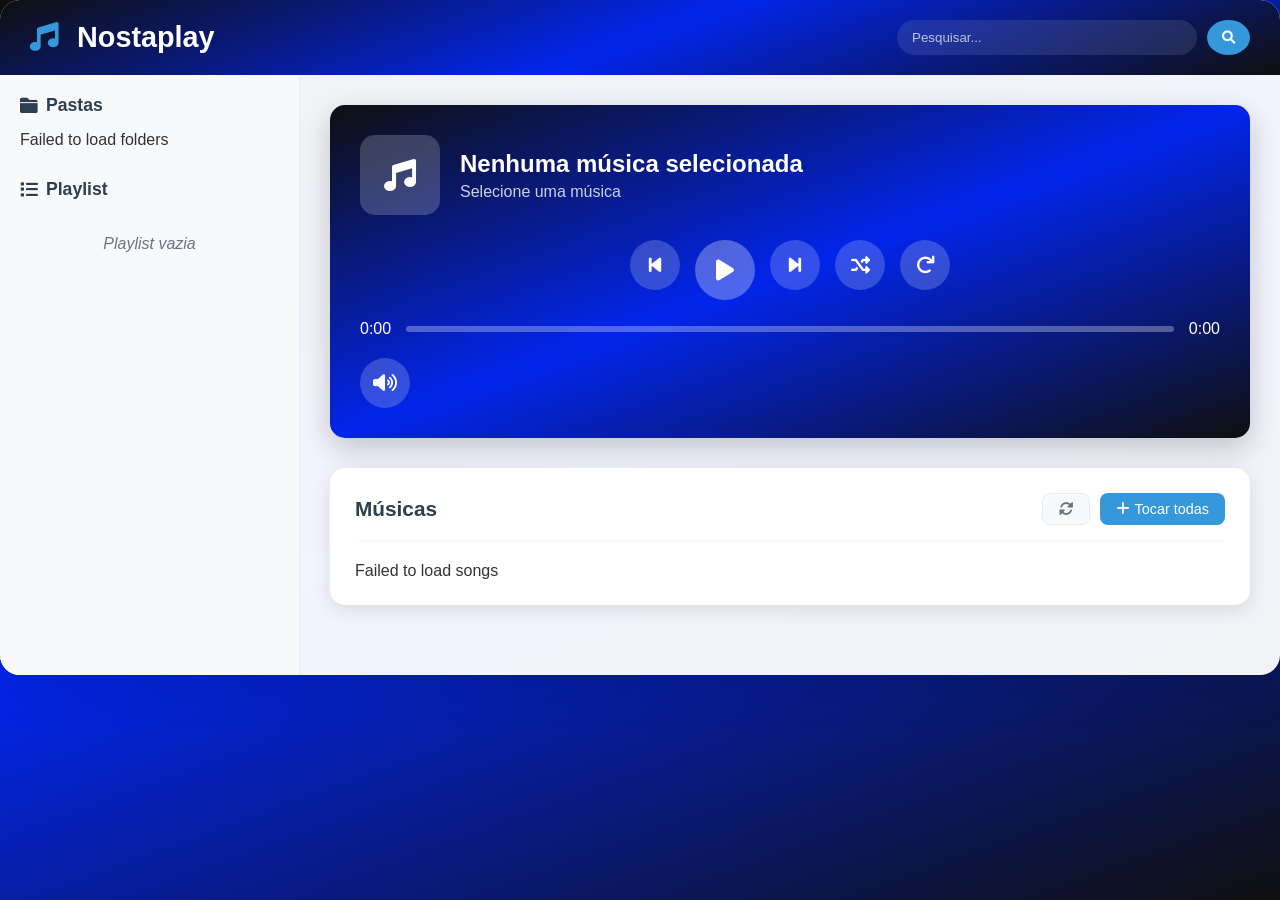
<file: index.html>
<!DOCTYPE html>
<html lang="en">
<head>
    <meta charset="UTF-8">
    <meta name="viewport" content="width=device-width, initial-scale=1.0">
    <title>Nostaplay</title>
    <link rel="shortcut icon" href="img/favicon.ico" type="image/png">
    <link rel="stylesheet" href="css/style.css">
    <link href="https://cdnjs.cloudflare.com/ajax/libs/font-awesome/6.0.0/css/all.min.css" rel="stylesheet">
</head>
<body>
    <div class="audio-player">
        <!-- Header -->
        <header class="player-header">
            <h1><i class="fas fa-music"></i> Nostaplay</h1>
            <div class="search-container">
                <input type="text" id="searchInput" placeholder="Pesquisar..." class="search-input">
                <button id="searchBtn" class="search-btn"><i class="fas fa-search"></i></button>
            </div>
        </header>

        <div class="player-container">
            <!-- Sidebar -->
            <aside class="sidebar">
                <div class="sidebar-section">
                    <h3><i class="fas fa-folder"></i> Pastas</h3>
                    <div id="folderList" class="folder-list">
                        <div class="loading">Carreagndo pastas...</div>
                    </div>
                </div>
                
                <div class="sidebar-section">
                    <h3><i class="fas fa-list"></i> Playlist</h3>
                    <div id="currentPlaylist" class="playlist">
                        <div class="empty-playlist">Playlist vazia</div>
                    </div>
                </div>
            </aside>

            <!-- Main Content -->
            <main class="main-content">
                <!-- Now Playing -->
                <section class="now-playing">
                    <div class="track-info">
                        <div class="track-artwork">
                            <i class="fas fa-music"></i>
                        </div>
                        <div class="track-details">
                            <h2 id="currentTitle">Nenhuma música selecionada</h2>
                            <p id="currentArtist">Selecione uma música</p>
                        </div>
                    </div>
                    
                    <!-- Audio Controls -->
                    <div class="audio-controls">
                        <div class="control-buttons">
                            <button id="prevBtn" class="control-btn" title="Previous">
                                <i class="fas fa-step-backward"></i>
                            </button>
                            <button id="playPauseBtn" class="control-btn play-pause" title="Play/Pause">
                                <i class="fas fa-play"></i>
                            </button>
                            <button id="nextBtn" class="control-btn" title="Next">
                                <i class="fas fa-step-forward"></i>
                            </button>
                            <button id="shuffleBtn" class="control-btn" title="Shuffle">
                                <i class="fas fa-random"></i>
                            </button>
                            <button id="repeatBtn" class="control-btn" title="Repeat">
                                <i class="fas fa-redo"></i>
                            </button>
                        </div>
                        
                        <!-- Progress Bar -->
                        <div class="progress-container">
                            <span id="currentTime">0:00</span>
                            <div class="progress-bar">
                                <div id="progressFill" class="progress-fill"></div>
                                <input type="range" id="progressSlider" class="progress-slider" min="0" max="100" value="0">
                            </div>
                            <span id="totalTime">0:00</span>
                        </div>
                        
                        <!-- Volume Control -->
                        <div class="hd volume-container">
                            <button id="muteBtn" class="control-btn" title="Mute">
                                <i class="fas fa-volume-up"></i>
                            </button>
                            <div class="volume-bar">
                                <input type="range" id="volumeSlider" class="volume-slider" min="0" max="100" value="50">
                            </div>
                        </div>
                    </div>
                </section>

                <!-- Song List -->
                <section class="song-list-section">
                    <div class="section-header">
                        <h3 id="sectionTitle">Músicas</h3>
                        <div class="view-controls">
                            <button id="refreshBtn" class="btn-secondary" title="Refresh">
                                <i class="fas fa-sync-alt"></i>
                            </button>
                            <button id="addAllBtn" class="btn-primary" title="Add all to playlist">
                                <i class="fas fa-plus"></i> Tocar todas
                            </button>
                        </div>
                    </div>
                    
                    <div id="songList" class="song-list">
                        <div class="loading">Loading songs...</div>
                    </div>
                </section>
            </main>
        </div>

        <!-- Hidden Audio Element -->
        <audio id="audioPlayer" preload="metadata"></audio>
    </div>

    <!-- Loading Overlay -->
    <div id="loadingOverlay" class="loading-overlay">
        <div class="spinner"></div>
        <p>Loading...</p>
    </div>

    <!-- Context Menu -->
    <div id="contextMenu" class="context-menu">
        <div class="context-item" data-action="play">
            <i class="fas fa-play"></i> Play
        </div>
        <div class="context-item" data-action="add-to-playlist">
            <i class="fas fa-plus"></i> Add to Playlist
        </div>
        <div class="context-item" data-action="remove-from-playlist">
            <i class="fas fa-minus"></i> Remove from Playlist
        </div>
    </div>

    <script src="js/audioPlayer.js"></script>
</body>
</html>
</file>
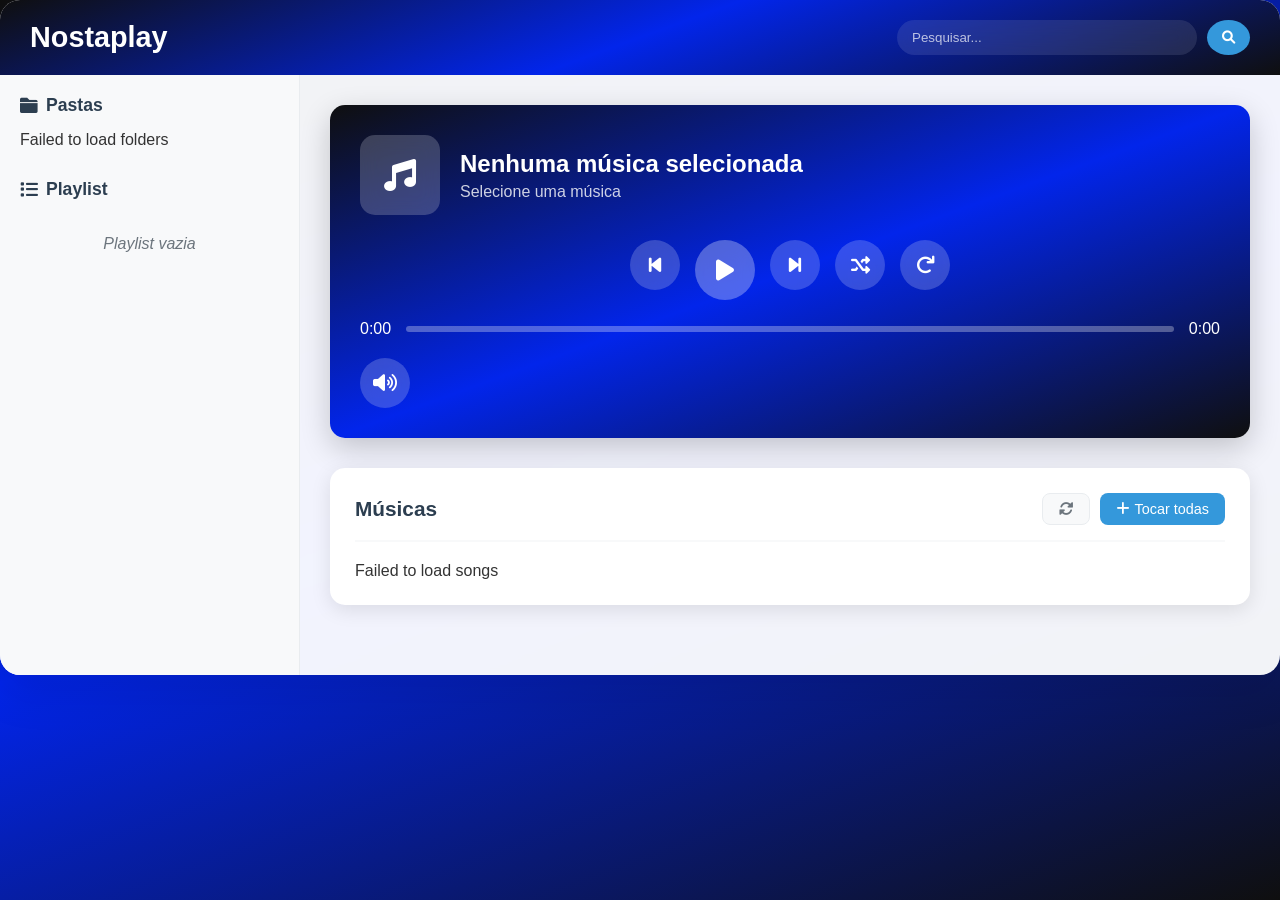
<file: new/index.html>
<!DOCTYPE html>
<html lang="en">
<head>
    <meta charset="UTF-8">
    <meta name="viewport" content="width=device-width, initial-scale=1.0">
    <title>Nostaplay</title>
    <link rel="shortcut icon" href="img/favicon.ico" type="image/png">
    <link rel="stylesheet" href="css/style.css">
    <link href="https://cdnjs.cloudflare.com/ajax/libs/font-awesome/6.0.0/css/all.min.css" rel="stylesheet">
</head>
<body>
    <div class="audio-player">
        <!-- Header -->
        <header class="player-header">
            <h1>Nostaplay</h1>
            <div class="search-container">
                <input type="text" id="searchInput" placeholder="Pesquisar..." class="search-input">
                <button id="searchBtn" class="search-btn"><i class="fas fa-search"></i></button>
            </div>
        </header>

        <div class="player-container">
            <!-- Sidebar -->
            <aside class="sidebar">
                <div class="sidebar-section">
                    <h3><i class="fas fa-folder"></i> Pastas</h3>
                    <div id="folderList" class="folder-list">
                        <div class="loading">Carreagndo pastas...</div>
                    </div>
                </div>
                
                <div class="sidebar-section">
                    <h3><i class="fas fa-list"></i> Playlist</h3>
                    <div id="currentPlaylist" class="playlist">
                        <div class="empty-playlist">Playlist vazia</div>
                    </div>
                </div>
            </aside>

            <!-- Main Content -->
            <main class="main-content">
                <!-- Now Playing -->
                <section class="now-playing">
                    <div class="track-info">
                        <div class="track-artwork">
                            <i class="fas fa-music"></i>
                        </div>
                        <div class="track-details">
                            <h2 id="currentTitle">Nenhuma música selecionada</h2>
                            <p id="currentArtist">Selecione uma música</p>
                        </div>
                    </div>
                    
                    <!-- Audio Controls -->
                    <div class="audio-controls">
                        <div class="control-buttons">
                            <button id="prevBtn" class="control-btn" title="Previous">
                                <i class="fas fa-step-backward"></i>
                            </button>
                            <button id="playPauseBtn" class="control-btn play-pause" title="Play/Pause">
                                <i class="fas fa-play"></i>
                            </button>
                            <button id="nextBtn" class="control-btn" title="Next">
                                <i class="fas fa-step-forward"></i>
                            </button>
                            <button id="shuffleBtn" class="control-btn" title="Shuffle">
                                <i class="fas fa-random"></i>
                            </button>
                            <button id="repeatBtn" class="control-btn" title="Repeat">
                                <i class="fas fa-redo"></i>
                            </button>
                        </div>
                        
                        <!-- Progress Bar -->
                        <div class="progress-container">
                            <span id="currentTime">0:00</span>
                            <div class="progress-bar">
                                <div id="progressFill" class="progress-fill"></div>
                                <input type="range" id="progressSlider" class="progress-slider" min="0" max="100" value="0">
                            </div>
                            <span id="totalTime">0:00</span>
                        </div>
                        
                        <!-- Volume Control -->
                        <div class="hd volume-container">
                            <button id="muteBtn" class="control-btn" title="Mute">
                                <i class="fas fa-volume-up"></i>
                            </button>
                            <div class="volume-bar">
                                <input type="range" id="volumeSlider" class="volume-slider" min="0" max="100" value="50">
                            </div>
                        </div>
                    </div>
                </section>

                <!-- Song List -->
                <section class="song-list-section">
                    <div class="section-header">
                        <h3 id="sectionTitle">Músicas</h3>
                        <div class="view-controls">
                            <button id="refreshBtn" class="btn-secondary" title="Refresh">
                                <i class="fas fa-sync-alt"></i>
                            </button>
                            <button id="addAllBtn" class="btn-primary" title="Add all to playlist">
                                <i class="fas fa-plus"></i> Tocar todas
                            </button>
                        </div>
                    </div>
                    
                    <div id="songList" class="song-list">
                        <div class="loading">Loading songs...</div>
                    </div>
                </section>
            </main>
        </div>

        <!-- Hidden Audio Element -->
        <audio id="audioPlayer" preload="metadata"></audio>
    </div>

    <!-- Loading Overlay -->
    <div id="loadingOverlay" class="loading-overlay">
        <div class="spinner"></div>
        <p>Loading...</p>
    </div>

    <!-- Context Menu -->
    <div id="contextMenu" class="context-menu">
        <div class="context-item" data-action="play">
            <i class="fas fa-play"></i> Play
        </div>
        <div class="context-item" data-action="add-to-playlist">
            <i class="fas fa-plus"></i> Add to Playlist
        </div>
        <div class="context-item" data-action="remove-from-playlist">
            <i class="fas fa-minus"></i> Remove from Playlist
        </div>
    </div>

    <script src="js/audioPlayer.js"></script>
</body>
</html>
</file>
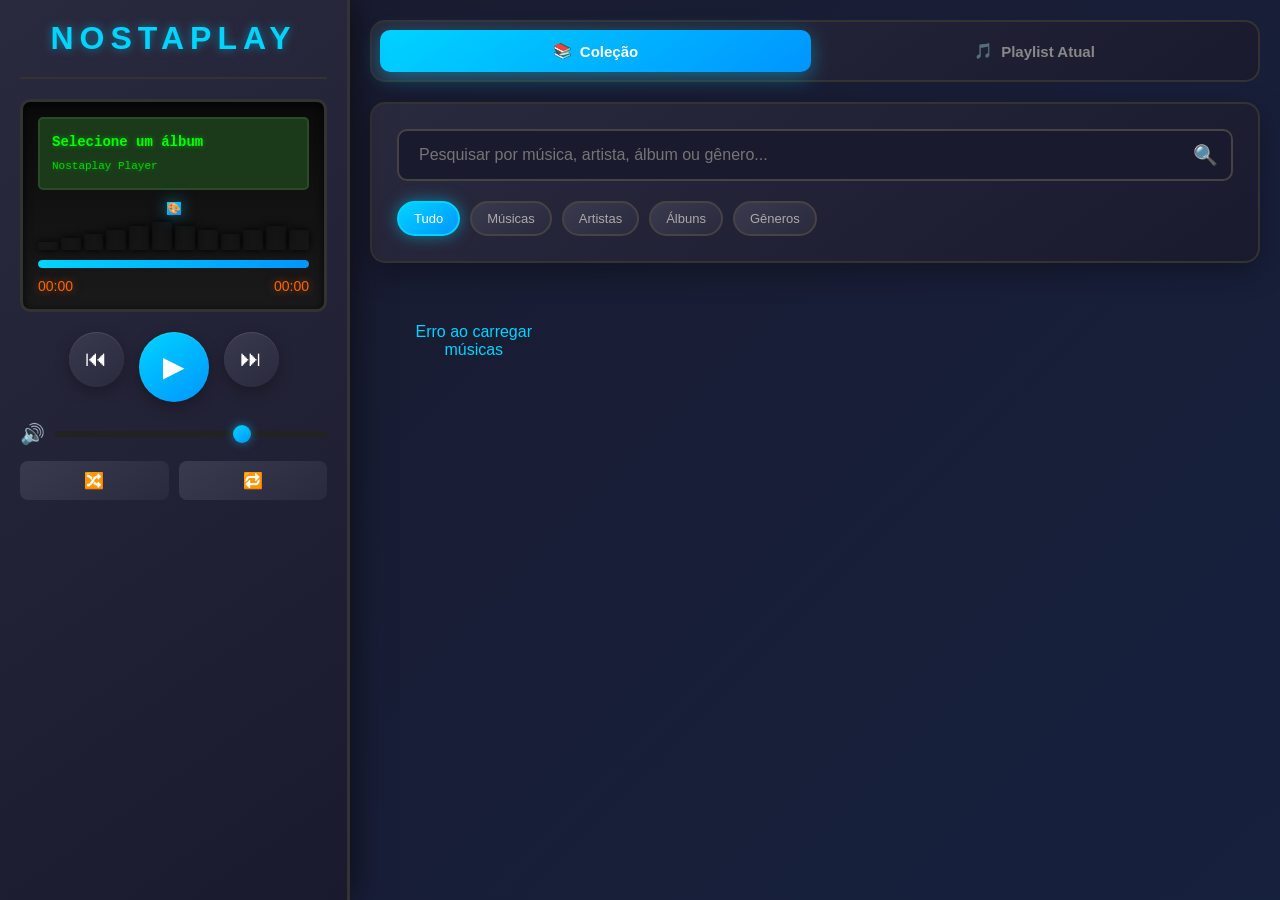
<file: v1/index.html>
<!DOCTYPE html>
<html lang="pt-BR">
<head>
    <meta charset="UTF-8">
    <meta name="viewport" content="width=device-width, initial-scale=1.0">
    <title>Nostaplay - Somnacity Player</title>
    <style>
        * {
            margin: 0;
            padding: 0;
            box-sizing: border-box;
        }

        body {
            font-family: 'Arial', sans-serif;
            background: linear-gradient(135deg, #1a1a2e 0%, #16213e 100%);
            min-height: 100vh;
            display: flex;
        }

        /* Layout Paisagem (Desktop) */
        .player-container {
            position: fixed;
            left: 0;
            top: 0;
            bottom: 0;
            width: 350px;
            background: linear-gradient(145deg, #2a2a3e, #1a1a2e);
            padding: 20px;
            box-shadow: 5px 0 30px rgba(0, 0, 0, 0.5);
            border-right: 3px solid #333;
            z-index: 1000;
            display: flex;
            flex-direction: column;
            overflow-y: auto;
        }

        .content-area {
            margin-left: 350px;
            flex: 1;
            padding: 20px;
            overflow-y: auto;
            height: 100vh;
            position: relative;
        }

        .brand {
            color: #00d4ff;
            font-size: 32px;
            font-weight: bold;
            letter-spacing: 6px;
            text-shadow: 0 0 10px rgba(0, 212, 255, 0.5);
            text-align: center;
            margin-bottom: 20px;
            padding-bottom: 20px;
            border-bottom: 2px solid #333;
        }

        .display-panel {
            background: linear-gradient(180deg, #0a0a0a 0%, #1a1a1a 100%);
            border: 3px solid #333;
            border-radius: 10px;
            padding: 15px;
            box-shadow: inset 0 2px 10px rgba(0, 0, 0, 0.8);
            margin-bottom: 20px;
        }

        .lcd-display {
            background: #1a3a1a;
            border: 2px solid #2a4a2a;
            border-radius: 5px;
            padding: 12px;
            font-family: 'Courier New', monospace;
            color: #00ff00;
            text-shadow: 0 0 5px rgba(0, 255, 0, 0.5);
            margin-bottom: 12px;
            min-height: 70px;
        }

        .track-info {
            font-size: 12px;
            line-height: 1.6;
            overflow: hidden;
        }

        .track-name {
            font-size: 14px;
            font-weight: bold;
            margin-bottom: 5px;
            white-space: nowrap;
            overflow: hidden;
            text-overflow: ellipsis;
        }

        .track-artist {
            font-size: 11px;
            opacity: 0.8;
        }

        .spectrum {
            display: flex;
            justify-content: space-around;
            align-items: flex-end;
            height: 35px;
            gap: 3px;
            margin-bottom: 10px;
        }

        .bar {
            flex: 1;
            border-radius: 2px;
            transition: all 0.15s ease;
            box-shadow: 0 0 8px currentColor;
        }

        .bar.color-mode {
            background: linear-gradient(to top, var(--bar-color), var(--bar-color-light));
        }

        .bar.mono-mode {
            background: linear-gradient(to top, #00ff00, #00aa00);
        }

        .spectrum-toggle {
            display: flex;
            justify-content: center;
        }

        .btn-spectrum {
            border: none;
            background: linear-gradient(145deg, #3a3a4e, #2a2a3e);
            color: #00d4ff;
            font-size: 11px;
            cursor: pointer;
            transition: all 0.2s;
            display: flex;
            align-items: center;
            gap: 6px;
        }

        .btn-spectrum:hover {
            background: linear-gradient(145deg, #4a4a5e, #3a3a4e);
        }

        .btn-spectrum.active {
            background: linear-gradient(145deg, #00d4ff, #0095ff);
            color: #fff;
            box-shadow: 0 0 15px rgba(0, 212, 255, 0.5);
        }

        .time-display {
            display: flex;
            justify-content: space-between;
            margin-top: 10px;
            font-size: 14px;
            color: #ff6600;
            text-shadow: 0 0 8px rgba(255, 102, 0, 0.6);
        }

        .progress-bar {
            width: 100%;
            height: 8px;
            background: #222;
            border-radius: 4px;
            margin: 10px 0;
            cursor: pointer;
            position: relative;
            overflow: hidden;
        }

        .progress {
            height: 100%;
            background: linear-gradient(90deg, #00d4ff, #0095ff);
            border-radius: 4px;
            transition: width 0.1s linear;
            box-shadow: 0 0 10px rgba(0, 212, 255, 0.5);
        }

        .control-panel {
            display: flex;
            flex-direction: column;
            gap: 20px;
        }

        .main-controls {
            display: flex;
            justify-content: center;
            gap: 15px;
        }

        .btn {
            width: 55px;
            height: 55px;
            border-radius: 50%;
            border: none;
            background: linear-gradient(145deg, #3a3a4e, #2a2a3e);
            color: #fff;
            font-size: 22px;
            cursor: pointer;
            box-shadow:
                0 5px 15px rgba(0, 0, 0, 0.3),
                inset 0 1px 0 rgba(255, 255, 255, 0.1);
            transition: all 0.2s;
            display: flex;
            align-items: center;
            justify-content: center;
        }

        .btn:hover {
            transform: translateY(-2px);
            box-shadow:
                0 7px 20px rgba(0, 0, 0, 0.4),
                inset 0 1px 0 rgba(255, 255, 255, 0.2);
        }

        .btn:active {
            transform: translateY(0);
            box-shadow:
                0 2px 5px rgba(0, 0, 0, 0.3),
                inset 0 1px 3px rgba(0, 0, 0, 0.3);
        }

        .btn-play {
            width: 70px;
            height: 70px;
            background: linear-gradient(145deg, #00d4ff, #0095ff);
            color: #fff;
            font-size: 28px;
        }

        .btn-play:hover {
            background: linear-gradient(145deg, #00e4ff, #00a5ff);
        }

        .secondary-controls {
            display: flex;
            flex-direction: column;
            gap: 15px;
        }

        .volume-control {
            display: flex;
            align-items: center;
            gap: 10px;
        }

        .volume-slider {
            flex: 1;
            height: 6px;
            -webkit-appearance: none;
            background: #222;
            border-radius: 3px;
            outline: none;
        }

        .volume-slider::-webkit-slider-thumb {
            -webkit-appearance: none;
            width: 18px;
            height: 18px;
            background: linear-gradient(145deg, #00d4ff, #0095ff);
            border-radius: 50%;
            cursor: pointer;
            box-shadow: 0 0 10px rgba(0, 212, 255, 0.5);
        }

        .volume-slider::-moz-range-thumb {
            width: 18px;
            height: 18px;
            background: linear-gradient(145deg, #00d4ff, #0095ff);
            border-radius: 50%;
            cursor: pointer;
            box-shadow: 0 0 10px rgba(0, 212, 255, 0.5);
        }

        .mode-buttons {
            display: flex;
            gap: 10px;
            justify-content: center;
        }

        .btn-mode {
            flex: 1;
            padding: 10px;
            border-radius: 8px;
            border: none;
            background: linear-gradient(145deg, #3a3a4e, #2a2a3e);
            color: #00d4ff;
            font-size: 16px;
            cursor: pointer;
            transition: all 0.2s;
        }

        .btn-mode:hover {
            background: linear-gradient(145deg, #4a4a5e, #3a3a4e);
        }

        .btn-mode.active {
            background: linear-gradient(145deg, #00d4ff, #0095ff);
            color: #fff;
            box-shadow: 0 0 15px rgba(0, 212, 255, 0.5);
        }

        /* Toggle Switch */
        .view-toggle {
            background: linear-gradient(145deg, #2a2a3e, #1a1a2e);
            border-radius: 15px;
            padding: 8px;
            margin-bottom: 20px;
            border: 2px solid #333;
            display: flex;
            gap: 8px;
        }

        .toggle-btn {
            flex: 1;
            padding: 12px 20px;
            border: none;
            border-radius: 10px;
            background: transparent;
            color: #888;
            font-size: 15px;
            font-weight: bold;
            cursor: pointer;
            transition: all 0.3s;
            display: flex;
            align-items: center;
            justify-content: center;
            gap: 8px;
        }

        .toggle-btn:hover {
            color: #00d4ff;
        }

        .toggle-btn.active {
            background: linear-gradient(145deg, #00d4ff, #0095ff);
            color: #fff;
            box-shadow: 0 5px 20px rgba(0, 212, 255, 0.4);
        }

        /* Views Container */
        .views-container {
            position: relative;
            min-height: 500px;
        }

        .view {
            display: none;
            animation: fadeIn 0.3s ease-in-out;
        }

        .view.active {
            display: block;
        }

        @keyframes fadeIn {
            from {
                opacity: 0;
                transform: translateY(10px);
            }
            to {
                opacity: 1;
                transform: translateY(0);
            }
        }

        .search-panel {
            background: linear-gradient(145deg, #2a2a3e, #1a1a2e);
            border-radius: 15px;
            padding: 25px;
            margin-bottom: 20px;
            border: 2px solid #333;
            box-shadow: 0 10px 30px rgba(0, 0, 0, 0.3);
        }

        .search-box {
            position: relative;
            margin-bottom: 20px;
        }

        .search-input {
            width: 100%;
            padding: 15px 50px 15px 20px;
            background: #1a1a2e;
            border: 2px solid #444;
            border-radius: 10px;
            color: #fff;
            font-size: 16px;
            outline: none;
            transition: all 0.3s;
        }

        .search-input:focus {
            border-color: #00d4ff;
            box-shadow: 0 0 15px rgba(0, 212, 255, 0.3);
        }

        .search-icon {
            position: absolute;
            right: 15px;
            top: 50%;
            transform: translateY(-50%);
            color: #00d4ff;
            font-size: 20px;
            pointer-events: none;
        }

        .filter-tags {
            display: flex;
            gap: 10px;
            flex-wrap: wrap;
        }

        .filter-tag {
            padding: 8px 15px;
            background: linear-gradient(145deg, #3a3a4e, #2a2a3e);
            border: 2px solid #444;
            border-radius: 20px;
            color: #aaa;
            font-size: 13px;
            cursor: pointer;
            transition: all 0.3s;
        }

        .filter-tag:hover {
            border-color: #00d4ff;
            color: #00d4ff;
        }

        .filter-tag.active {
            background: linear-gradient(145deg, #00d4ff, #0095ff);
            border-color: #00d4ff;
            color: #fff;
            box-shadow: 0 0 15px rgba(0, 212, 255, 0.5);
        }

        .results-container {
            display: grid;
            gap: 20px;
        }

        .albums-grid {
            display: grid;
            grid-template-columns: repeat(auto-fill, minmax(200px, 1fr));
            gap: 20px;
        }

        .album-card {
            background: linear-gradient(145deg, #2a2a3e, #1a1a2e);
            border-radius: 10px;
            padding: 20px;
            border: 2px solid #333;
            cursor: pointer;
            transition: all 0.3s;
            text-align: center;
        }

        .album-card:hover {
            border-color: #00d4ff;
            transform: translateY(-5px);
            box-shadow: 0 10px 30px rgba(0, 212, 255, 0.3);
        }

        .album-card.active {
            border-color: #00d4ff;
            background: linear-gradient(145deg, #3a3a5e, #2a2a4e);
        }

        .album-icon {
            font-size: 50px;
            margin-bottom: 10px;
        }

        .album-name {
            color: #fff;
            font-size: 15px;
            font-weight: bold;
            margin-bottom: 5px;
            line-height: 1.3;
        }

        .album-artist {
            color: #00d4ff;
            font-size: 13px;
            margin-bottom: 5px;
        }

        .album-tracks {
            color: #888;
            font-size: 12px;
        }

        /* Music Results */
        .music-results {
            margin-bottom: 20px;
        }

        .music-results-header {
            color: #00d4ff;
            font-size: 18px;
            font-weight: bold;
            margin-bottom: 15px;
            padding-bottom: 10px;
            border-bottom: 2px solid #333;
        }

        .music-result-item {
            background: linear-gradient(145deg, #2a2a3e, #1a1a2e);
            border-radius: 10px;
            padding: 15px 20px;
            margin-bottom: 10px;
            border: 2px solid #333;
            cursor: pointer;
            transition: all 0.3s;
            display: flex;
            align-items: center;
            gap: 15px;
        }

        .music-result-item:hover {
            border-color: #00d4ff;
            transform: translateX(5px);
            box-shadow: 0 5px 20px rgba(0, 212, 255, 0.3);
        }

        .music-result-icon {
            font-size: 32px;
            min-width: 40px;
            text-align: center;
        }

        .music-result-info {
            flex: 1;
        }

        .music-result-name {
            color: #fff;
            font-size: 15px;
            font-weight: bold;
            margin-bottom: 5px;
        }

        .music-result-artist {
            color: #00d4ff;
            font-size: 13px;
            margin-bottom: 3px;
        }

        .music-result-album {
            color: #888;
            font-size: 12px;
        }

        .music-result-play {
            color: #00d4ff;
            font-size: 24px;
        }

        .playlist-section {
            background: linear-gradient(145deg, #2a2a3e, #1a1a2e);
            border-radius: 15px;
            padding: 25px;
            border: 2px solid #333;
        }

        .playlist-header {
            color: #00d4ff;
            font-size: 20px;
            font-weight: bold;
            margin-bottom: 20px;
            padding-bottom: 15px;
            border-bottom: 2px solid #333;
            display: flex;
            align-items: center;
            gap: 12px;
        }

        .playlist-content {
            max-height: calc(100vh - 250px);
            overflow-y: auto;
        }

        .playlist-item {
            padding: 12px 15px;
            border-bottom: 1px solid #222;
            cursor: pointer;
            transition: all 0.2s;
            color: #aaa;
            font-size: 14px;
            display: flex;
            align-items: center;
            gap: 10px;
        }

        .playlist-item:hover {
            background: rgba(0, 212, 255, 0.1);
            color: #00d4ff;
        }

        .playlist-item.active {
            background: rgba(0, 212, 255, 0.2);
            color: #00d4ff;
            border-left: 3px solid #00d4ff;
        }

        .track-number {
            opacity: 0.6;
            min-width: 30px;
            font-weight: bold;
        }

        .loading {
            text-align: center;
            color: #00d4ff;
            padding: 40px 20px;
            font-size: 16px;
        }

        .no-results {
            text-align: center;
            color: #888;
            padding: 60px 20px;
            font-size: 16px;
        }

        .empty-playlist {
            text-align: center;
            color: #888;
            padding: 60px 20px;
        }

        .empty-playlist-icon {
            font-size: 64px;
            margin-bottom: 20px;
            opacity: 0.5;
        }

        .empty-playlist-text {
            font-size: 18px;
            margin-bottom: 10px;
        }

        .empty-playlist-hint {
            font-size: 14px;
            opacity: 0.7;
        }

        ::-webkit-scrollbar {
            width: 8px;
        }

        ::-webkit-scrollbar-track {
            background: #1a1a2e;
        }

        ::-webkit-scrollbar-thumb {
            background: #00d4ff;
            border-radius: 4px;
        }

        /* Modo Retrato (Mobile) */
        @media (max-width: 768px) {
            body {
                flex-direction: column;
            }

            .player-container {
                position: fixed;
                left: 0;
                right: 0;
                top: 0;
                bottom: auto;
                width: 100%;
                height: auto;
                border-right: none;
                border-bottom: 3px solid #333;
                box-shadow: 0 5px 30px rgba(0, 0, 0, 0.5);
            }

            .content-area {
                margin-left: 0;
                margin-top: 560px;
                height: auto;
                min-height: calc(100vh - 560px);
            }

            .brand {
                font-size: 28px;
                letter-spacing: 4px;
                margin-bottom: 15px;
                padding-bottom: 15px;
            }

            .albums-grid {
                grid-template-columns: repeat(auto-fill, minmax(150px, 1fr));
            }

            .playlist-content {
                max-height: 500px;
            }
        }
    </style>
</head>
<body>
    <div class="player-container">
        <div class="brand">NOSTAPLAY</div>

        <div class="display-panel">
            <div class="lcd-display">
                <div class="track-info">
                    <div class="track-name" id="trackName">Selecione um álbum</div>
                    <div class="track-artist" id="trackArtist">Nostaplay Player</div>
                </div>
            </div>

            <div class="spectrum-toggle">
                <button class="btn-spectrum active" id="spectrumToggle">
                    <span>🎨</span>
                </button>
            </div>

            <div class="spectrum" id="spectrum">
                <div class="bar color-mode" style="height: 8px;"></div>
                <div class="bar color-mode" style="height: 12px;"></div>
                <div class="bar color-mode" style="height: 16px;"></div>
                <div class="bar color-mode" style="height: 20px;"></div>
                <div class="bar color-mode" style="height: 24px;"></div>
                <div class="bar color-mode" style="height: 28px;"></div>
                <div class="bar color-mode" style="height: 24px;"></div>
                <div class="bar color-mode" style="height: 20px;"></div>
                <div class="bar color-mode" style="height: 16px;"></div>
                <div class="bar color-mode" style="height: 20px;"></div>
                <div class="bar color-mode" style="height: 24px;"></div>
                <div class="bar color-mode" style="height: 20px;"></div>
            </div>

            <div class="progress-bar" id="progressBar">
                <div class="progress" id="progress"></div>
            </div>

            <div class="time-display">
                <span id="currentTime">00:00</span>
                <span id="totalTime">00:00</span>
            </div>
        </div>

        <div class="control-panel">
            <div class="main-controls">
                <button class="btn" id="prevBtn" title="Anterior">⏮</button>
                <button class="btn btn-play" id="playBtn" title="Play/Pause">
                    <span id="playIcon">▶</span>
                </button>
                <button class="btn" id="nextBtn" title="Próxima">⏭</button>
            </div>

            <div class="secondary-controls">
                <div class="volume-control">
                    <span style="color: #00d4ff; font-size: 20px;">🔊</span>
                    <input type="range" class="volume-slider" id="volumeSlider" min="0" max="100" value="70">
                </div>
                <div class="mode-buttons">
                    <button class="btn-mode" id="shuffleBtn" title="Aleatório">🔀</button>
                    <button class="btn-mode" id="repeatBtn" title="Repetir">🔁</button>
                </div>
            </div>
        </div>
    </div>

    <div class="content-area">
        <!-- Toggle Switch -->
        <div class="view-toggle">
            <button class="toggle-btn active" data-view="collection">
                <span>📚</span>
                <span>Coleção</span>
            </button>
            <button class="toggle-btn" data-view="playlist">
                <span>🎵</span>
                <span>Playlist Atual</span>
            </button>
        </div>

        <!-- Views Container -->
        <div class="views-container">
            <!-- Collection View -->
            <div class="view active" id="collectionView">
                <div class="search-panel">
                    <div class="search-box">
                        <input
                            type="text"
                            class="search-input"
                            id="searchInput"
                            placeholder="Pesquisar por música, artista, álbum ou gênero..."
                        >
                        <span class="search-icon">🔍</span>
                    </div>
                    <div class="filter-tags">
                        <button class="filter-tag active" data-filter="all">Tudo</button>
                        <button class="filter-tag" data-filter="music">Músicas</button>
                        <button class="filter-tag" data-filter="artist">Artistas</button>
                        <button class="filter-tag" data-filter="album">Álbuns</button>
                        <button class="filter-tag" data-filter="genre">Gêneros</button>
                    </div>
                </div>

                <div class="results-container" id="resultsContainer">
                    <div class="albums-grid" id="albumsGrid">
                        <div class="loading">Carregando álbuns...</div>
                    </div>
                </div>
            </div>

            <!-- Playlist View -->
            <div class="view" id="playlistView">
                <div class="playlist-section">
                    <div class="playlist-header" id="playlistHeader">
                        <span>🎵</span>
                        <span>Nenhum álbum selecionado</span>
                    </div>
                    <div class="playlist-content" id="playlistPanel">
                        <div class="empty-playlist">
                            <div class="empty-playlist-icon">🎸</div>
                            <div class="empty-playlist-text">Nenhuma playlist carregada</div>
                            <div class="empty-playlist-hint">Selecione um álbum na coleção para começar</div>
                        </div>
                    </div>
                </div>
            </div>
        </div>
    </div>

    <audio id="audioPlayer"></audio>

    <script>
        const API_URL = 'https://player.somnacity.com.br/api/api.php';
        const MUSIC_BASE = 'https://player.somnacity.com.br/music/';

        const colors = [
            '#ff0000', '#ff4500', '#ff8c00', '#ffd700', '#00ff00',
            '#00ffff', '#0080ff', '#8000ff', '#ff00ff', '#ff1493'
        ];

        let musicData = {};
        let allAlbums = [];
        let filteredAlbums = [];
        let musicSearchResults = [];
        let currentFolder = '';
        let currentPlaylist = [];
        let currentTrackIndex = 0;
        let isPlaying = false;
        let isShuffle = false;
        let repeatMode = 0;
        let currentFilter = 'all';
        let currentView = 'collection';
        let currentSearchTerm = '';
        let isColorMode = true;

        const audioPlayer = document.getElementById('audioPlayer');
        const playBtn = document.getElementById('playBtn');
        const playIcon = document.getElementById('playIcon');
        const prevBtn = document.getElementById('prevBtn');
        const nextBtn = document.getElementById('nextBtn');
        const volumeSlider = document.getElementById('volumeSlider');
        const shuffleBtn = document.getElementById('shuffleBtn');
        const repeatBtn = document.getElementById('repeatBtn');
        const progressBar = document.getElementById('progressBar');
        const progress = document.getElementById('progress');
        const currentTimeEl = document.getElementById('currentTime');
        const totalTimeEl = document.getElementById('totalTime');
        const trackNameEl = document.getElementById('trackName');
        const trackArtistEl = document.getElementById('trackArtist');
        const resultsContainer = document.getElementById('resultsContainer');
        const albumsGrid = document.getElementById('albumsGrid');
        const playlistPanel = document.getElementById('playlistPanel');
        const playlistHeader = document.getElementById('playlistHeader');
        const searchInput = document.getElementById('searchInput');
        const filterTags = document.querySelectorAll('.filter-tag');
        const toggleBtns = document.querySelectorAll('.toggle-btn');
        const collectionView = document.getElementById('collectionView');
        const playlistView = document.getElementById('playlistView');
        const spectrumToggle = document.getElementById('spectrumToggle');

        // Spectrum toggle
        spectrumToggle.addEventListener('click', () => {
            isColorMode = !isColorMode;
            const bars = document.querySelectorAll('.bar');

            if (isColorMode) {
                spectrumToggle.classList.add('active');
                spectrumToggle.innerHTML = '<span>🎨</span>';
                bars.forEach(bar => {
                    bar.classList.remove('mono-mode');
                    bar.classList.add('color-mode');
                });
            } else {
                spectrumToggle.classList.remove('active');
                spectrumToggle.innerHTML = '<span>⚫</span>';
                bars.forEach(bar => {
                    bar.classList.remove('color-mode');
                    bar.classList.add('mono-mode');
                });
            }
        });

        // View Toggle
        toggleBtns.forEach(btn => {
            btn.addEventListener('click', () => {
                const view = btn.dataset.view;
                switchView(view);
            });
        });

        function switchView(view) {
            currentView = view;
            toggleBtns.forEach(btn => {
                if (btn.dataset.view === view) {
                    btn.classList.add('active');
                } else {
                    btn.classList.remove('active');
                }
            });

            if (view === 'collection') {
                collectionView.classList.add('active');
                playlistView.classList.remove('active');
            } else {
                collectionView.classList.remove('active');
                playlistView.classList.add('active');
            }
        }

        async function loadMusicData() {
            try {
                const response = await fetch(API_URL);
                musicData = await response.json();
                processAlbums();
                filteredAlbums = [...allAlbums];
                renderResults();
            } catch (error) {
                console.error('Error loading music data:', error);
                albumsGrid.innerHTML = '<div class="loading">Erro ao carregar músicas</div>';
            }
        }

        function processAlbums() {
            allAlbums = Object.keys(musicData).map(folder => {
                const tracks = musicData[folder];
                const parts = folder.split('/').filter(p => p && p !== '..' && p !== 'music');

                let albumName = 'Desconhecido';
                let artistName = 'Artista Desconhecido';
                let genre = 'Geral';

                if (parts.length >= 3) {
                    genre = parts[0];
                    artistName = parts[1]; // Penúltima pasta
                    albumName = parts[2]; // Última pasta
                } else if (parts.length === 2) {
                    genre = parts[0];
                    albumName = parts[1];
                    artistName = parts[1];
                } else if (parts.length === 1) {
                    albumName = parts[0];
                    artistName = parts[0];
                }

                return {
                    folder: folder,
                    genre: genre,
                    artistName: artistName,
                    albumName: albumName,
                    tracks: tracks,
                    trackCount: tracks.length
                };
            });
        }

        function searchMusic(searchTerm) {
            if (!searchTerm) return [];

            searchTerm = searchTerm.toLowerCase();
            const results = [];

            allAlbums.forEach(album => {
                album.tracks.forEach((track, index) => {
                    if (track.toLowerCase().includes(searchTerm)) {
                        results.push({
                            trackName: track,
                            trackIndex: index,
                            album: album
                        });
                    }
                });
            });

            return results;
        }

        function renderResults() {
            const hasMusicResults = musicSearchResults.length > 0;
            const hasAlbumResults = filteredAlbums.length > 0;

            let html = '';

            // Render music results
            if (hasMusicResults) {
                html += '<div class="music-results">';
                html += '<div class="music-results-header">🎵 Músicas Encontradas</div>';

                musicSearchResults.forEach(result => {
                    const trackName = result.trackName.replace('.mp3', '');
                    html += `
                        <div class="music-result-item" data-folder="${result.album.folder}" data-index="${result.trackIndex}">
                            <div class="music-result-icon">🎵</div>
                            <div class="music-result-info">
                                <div class="music-result-name">${trackName}</div>
                                <div class="music-result-artist">${result.album.artistName}</div>
                                <div class="music-result-album">${result.album.albumName} • ${result.album.genre}</div>
                            </div>
                            <div class="music-result-play">▶</div>
                        </div>
                    `;
                });

                html += '</div>';
            }

            // Render albums
            if (hasAlbumResults) {
                html += '<div class="albums-grid" id="albumsGrid">';

                filteredAlbums.forEach(album => {
                    const isActive = album.folder === currentFolder ? 'active' : '';
                    const icon = album.genre.toUpperCase().includes('RELAX') ? '🎵' : '🎸';

                    html += `
                        <div class="album-card ${isActive}" data-folder="${album.folder}">
                            <div class="album-icon">${icon}</div>
                            <div class="album-name">${album.albumName}</div>
                            <div class="album-artist">${album.artistName}</div>
                            <div class="album-tracks">${album.trackCount} músicas • ${album.genre}</div>
                        </div>
                    `;
                });

                html += '</div>';
            }

            if (!hasMusicResults && !hasAlbumResults) {
                html = '<div class="no-results">Nenhum resultado encontrado 🔍</div>';
            }

            resultsContainer.innerHTML = html;

            // Add event listeners
            document.querySelectorAll('.music-result-item').forEach(item => {
                item.addEventListener('click', () => {
                    const folder = item.dataset.folder;
                    const index = parseInt(item.dataset.index);
                    playTrackFromAlbum(folder, index);
                });
            });

            document.querySelectorAll('.album-card').forEach(card => {
                card.addEventListener('click', () => {
                    const folder = card.dataset.folder;
                    loadPlaylist(folder);
                    switchView('playlist');
                    setTimeout(() => {
                        if (currentPlaylist.length > 0) {
                            play();
                        }
                    }, 300);
                });
            });
        }

        function playTrackFromAlbum(folder, trackIndex) {
            loadPlaylist(folder, trackIndex);
            switchView('playlist');
            setTimeout(() => {
                play();
            }, 300);
        }

        function loadPlaylist(folder, startIndex = 0) {
            currentFolder = folder;
            currentPlaylist = musicData[folder] || [];
            currentTrackIndex = startIndex;

            const album = allAlbums.find(a => a.folder === folder);
            if (album) {
                playlistHeader.innerHTML = `
                    <span>🎵</span>
                    <span>${album.artistName} - ${album.albumName} • ${album.genre}</span>
                `;
            }

            renderPlaylist();
            renderResults();

            if (currentPlaylist.length > 0) {
                loadTrack(startIndex);
            }
        }

        function renderPlaylist() {
            if (currentPlaylist.length === 0) {
                playlistPanel.innerHTML = `
                    <div class="empty-playlist">
                        <div class="empty-playlist-icon">🎸</div>
                        <div class="empty-playlist-text">Nenhuma playlist carregada</div>
                        <div class="empty-playlist-hint">Selecione um álbum na coleção para começar</div>
                    </div>
                `;
                return;
            }

            playlistPanel.innerHTML = '';
            currentPlaylist.forEach((track, index) => {
                const item = document.createElement('div');
                item.className = 'playlist-item';
                if (index === currentTrackIndex) {
                    item.classList.add('active');
                }

                const trackName = track.replace('.mp3', '');
                item.innerHTML = `
                    <span class="track-number">${(index + 1).toString().padStart(2, '0')}</span>
                    <span>${trackName}</span>
                `;

                item.addEventListener('click', () => {
                    loadTrack(index);
                    play();
                });
                playlistPanel.appendChild(item);
            });
        }

        function loadTrack(index) {
            if (index < 0 || index >= currentPlaylist.length) return;

            currentTrackIndex = index;
            const track = currentPlaylist[index];
            const trackUrl = MUSIC_BASE + currentFolder.replace('../music/', '') + track;

            audioPlayer.src = trackUrl;

            const trackName = track.replace('.mp3', '');
            const parts = trackName.split(' - ');

            const album = allAlbums.find(a => a.folder === currentFolder);

            if (parts.length > 1) {
                trackArtistEl.textContent = parts[0];
                trackNameEl.textContent = parts.slice(1).join(' - ');
            } else {
                trackArtistEl.textContent = album ? album.artistName : 'Desconhecido';
                trackNameEl.textContent = trackName;
            }

            renderPlaylist();
        }

        function play() {
            if (!audioPlayer.src) return;
            audioPlayer.play();
            isPlaying = true;
            playIcon.textContent = '⏸';
            animateSpectrum();
        }

        function pause() {
            audioPlayer.pause();
            isPlaying = false;
            playIcon.textContent = '▶';
        }

        playBtn.addEventListener('click', () => {
            if (isPlaying) {
                pause();
            } else {
                play();
            }
        });

        prevBtn.addEventListener('click', () => {
            let newIndex = currentTrackIndex - 1;
            if (newIndex < 0) {
                newIndex = currentPlaylist.length - 1;
            }
            loadTrack(newIndex);
            if (isPlaying) play();
        });

        nextBtn.addEventListener('click', () => {
            playNext();
        });

        function playNext() {
            let newIndex;
            if (isShuffle) {
                newIndex = Math.floor(Math.random() * currentPlaylist.length);
            } else {
                newIndex = currentTrackIndex + 1;
                if (newIndex >= currentPlaylist.length) {
                    newIndex = 0;
                }
            }
            loadTrack(newIndex);
            if (isPlaying) play();
        }

        audioPlayer.addEventListener('ended', () => {
            if (repeatMode === 2) {
                audioPlayer.currentTime = 0;
                play();
            } else if (repeatMode === 1 || currentTrackIndex < currentPlaylist.length - 1) {
                playNext();
            } else {
                pause();
            }
        });

        volumeSlider.addEventListener('input', (e) => {
            audioPlayer.volume = e.target.value / 100;
        });

        shuffleBtn.addEventListener('click', () => {
            isShuffle = !isShuffle;
            shuffleBtn.classList.toggle('active');
        });

        repeatBtn.addEventListener('click', () => {
            repeatMode = (repeatMode + 1) % 3;
            if (repeatMode === 0) {
                repeatBtn.classList.remove('active');
                repeatBtn.textContent = '🔁';
            } else if (repeatMode === 1) {
                repeatBtn.classList.add('active');
                repeatBtn.textContent = '🔁';
            } else {
                repeatBtn.classList.add('active');
                repeatBtn.textContent = '🔂';
            }
        });

        audioPlayer.addEventListener('timeupdate', () => {
            if (audioPlayer.duration) {
                const progressPercent = (audioPlayer.currentTime / audioPlayer.duration) * 100;
                progress.style.width = progressPercent + '%';
                currentTimeEl.textContent = formatTime(audioPlayer.currentTime);
                totalTimeEl.textContent = formatTime(audioPlayer.duration);
            }
        });

        progressBar.addEventListener('click', (e) => {
            const rect = progressBar.getBoundingClientRect();
            const percent = (e.clientX - rect.left) / rect.width;
            audioPlayer.currentTime = percent * audioPlayer.duration;
        });

        function formatTime(seconds) {
            const mins = Math.floor(seconds / 60);
            const secs = Math.floor(seconds % 60);
            return `${mins.toString().padStart(2, '0')}:${secs.toString().padStart(2, '0')}`;
        }

        function animateSpectrum() {
            if (!isPlaying) return;

            const bars = document.querySelectorAll('.bar');
            bars.forEach((bar, index) => {
                const height = Math.random() * 32 + 4;
                bar.style.height = height + 'px';

                if (isColorMode) {
                    const color = colors[index % colors.length];
                    const lightColor = lightenColor(color, 40);
                    bar.style.setProperty('--bar-color', color);
                    bar.style.setProperty('--bar-color-light', lightColor);
                    bar.style.color = color;
                }
            });

            requestAnimationFrame(() => {
                setTimeout(animateSpectrum, 100);
            });
        }

        function lightenColor(color, percent) {
            const num = parseInt(color.replace("#",""), 16);
            const amt = Math.round(2.55 * percent);
            const R = Math.min(255, (num >> 16) + amt);
            const G = Math.min(255, (num >> 8 & 0x00FF) + amt);
            const B = Math.min(255, (num & 0x0000FF) + amt);
            return "#" + (0x1000000 + R * 0x10000 + G * 0x100 + B).toString(16).slice(1);
        }

        function filterAlbums(searchTerm) {
            searchTerm = searchTerm.toLowerCase().trim();

            if (!searchTerm) {
                return allAlbums;
            }

            return allAlbums.filter(album => {
                const albumNameMatch = album.albumName.toLowerCase().includes(searchTerm);
                const artistNameMatch = album.artistName.toLowerCase().includes(searchTerm);
                const genreMatch = album.genre.toLowerCase().includes(searchTerm);

                const tracksMatch = album.tracks.some(track =>
                    track.toLowerCase().includes(searchTerm)
                );

                switch(currentFilter) {
                    case 'music':
                        return tracksMatch;
                    case 'artist':
                        return artistNameMatch;
                    case 'album':
                        return albumNameMatch;
                    case 'genre':
                        return genreMatch;
                    case 'all':
                    default:
                        return albumNameMatch || artistNameMatch || genreMatch || tracksMatch;
                }
            });
        }

        searchInput.addEventListener('input', (e) => {
            currentSearchTerm = e.target.value;

            // Search for music
            if (currentFilter === 'all' || currentFilter === 'music') {
                musicSearchResults = searchMusic(currentSearchTerm);
            } else {
                musicSearchResults = [];
            }

            // Filter albums
            filteredAlbums = filterAlbums(currentSearchTerm);

            renderResults();
        });

        filterTags.forEach(tag => {
            tag.addEventListener('click', () => {
                filterTags.forEach(t => t.classList.remove('active'));
                tag.classList.add('active');
                currentFilter = tag.dataset.filter;

                // Re-apply search with new filter
                if (currentFilter === 'all' || currentFilter === 'music') {
                    musicSearchResults = searchMusic(currentSearchTerm);
                } else {
                    musicSearchResults = [];
                }

                filteredAlbums = filterAlbums(currentSearchTerm);
                renderResults();
            });
        });

        audioPlayer.volume = 0.7;
        loadMusicData();
    </script>
</body>
</html>
</file>
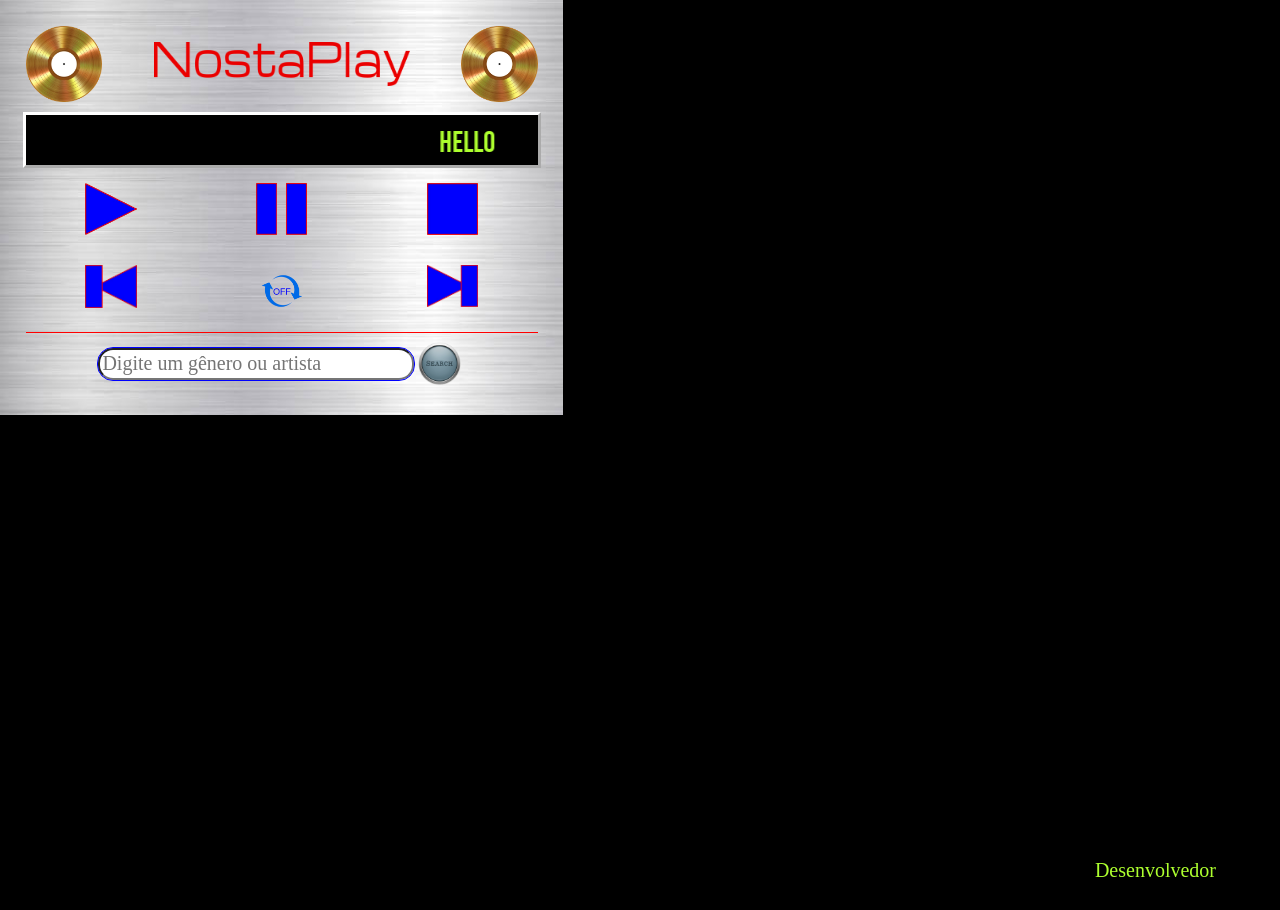
<file: deploy/player/index.html>
<!DOCTYPE html>
<html lang="pt-br">
<head>
    <meta charset="UTF-8">
    <meta name="viewport" content="width=device-width, initial-scale=1.0 user-scalable=no">
    <title>Nostaplay</title>
    <link rel="icon" type="image/x-icon" href="assets/img/play.png">
    <link rel="stylesheet" href="assets/style/style.css" type="text/css">
    <link rel="stylesheet" href="assets/style/normalize.css" type="text/css">
    <link rel="shortcut icon" href="assets/img/favicon.ico" type="image/png">
</head>
<body>
    <dialog id="ch"></dialog>
    <div id="master">
    <div id="deepmain">
        <div id="main">
            <div id="header">
                <img class="imghd" id="img1" src="assets/img/vinil.png" alt="vinil">
                <img id="title" src="assets/img/title.png" alt="title">
                <img class="imghd" id="img2" src="assets/img/vinil.png" alt="vinil">
            </div>
            <div id="player">
                <audio controls src="" id="song"></audio>
            </div>
            <div id="info">
                <marquee id="mq" direction="left">
                    <div id="painel">Hello</div>
                </marquee>
            </div>
            <div id="ctrl">
                <div id="ctrl1" class="ctrl"> 
                   <img onclick="play()" src="assets/img/play.png" alt="play">
                   <img onclick="pause()" src="assets/img/pause.png" alt="pause">
                   <img onclick="stop()" src="assets/img/stop.png" alt="stop">
                </div>
                <div id="ctrl2" class="ctrl">
                    <img onclick="previous()" src="assets/img/previous.png" alt="previous">
                    <img id="repeat" onclick="repeat()" src="assets/img/rptoff.png" alt="repeat">
                    <img onclick="next()" src="assets/img/next.png" alt="next">
                </div>
            </div>
        </div>
        <div id="pesq">
            <input id="termo" class="pesq" type="text" value="" placeholder="Digite um gênero ou artista">
            <img id="search" class="pesq" onclick="search()" src="assets/img/bt2.png" alt="search">
        </div>
    </div>
    <div id="res">
    </div>
    </div>
    <a id="author" href="https://sulivando.com.br" target="blank">Desenvolvedor</a>
    
    <script src="assets/script/script.js">
    </script>
</body>

</html>
</file>
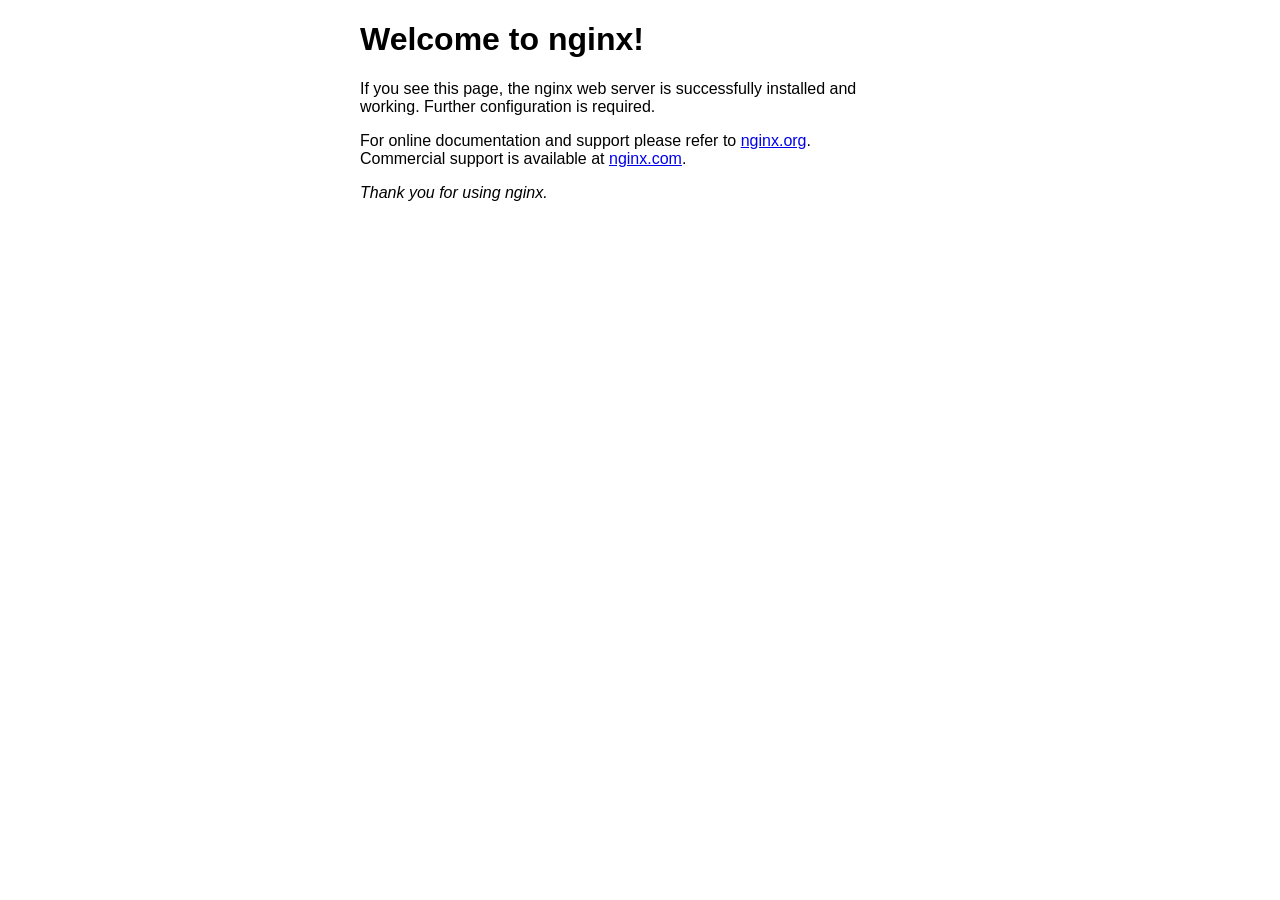
<file: index.nginx-debian.html>
<!DOCTYPE html>
<html>
<head>
<title>Welcome to nginx!</title>
<style>
    body {
        width: 35em;
        margin: 0 auto;
        font-family: Tahoma, Verdana, Arial, sans-serif;
    }
</style>
</head>
<body>
<h1>Welcome to nginx!</h1>
<p>If you see this page, the nginx web server is successfully installed and
working. Further configuration is required.</p>

<p>For online documentation and support please refer to
<a href="http://nginx.org/">nginx.org</a>.<br/>
Commercial support is available at
<a href="http://nginx.com/">nginx.com</a>.</p>

<p><em>Thank you for using nginx.</em></p>
</body>
</html>
</file>
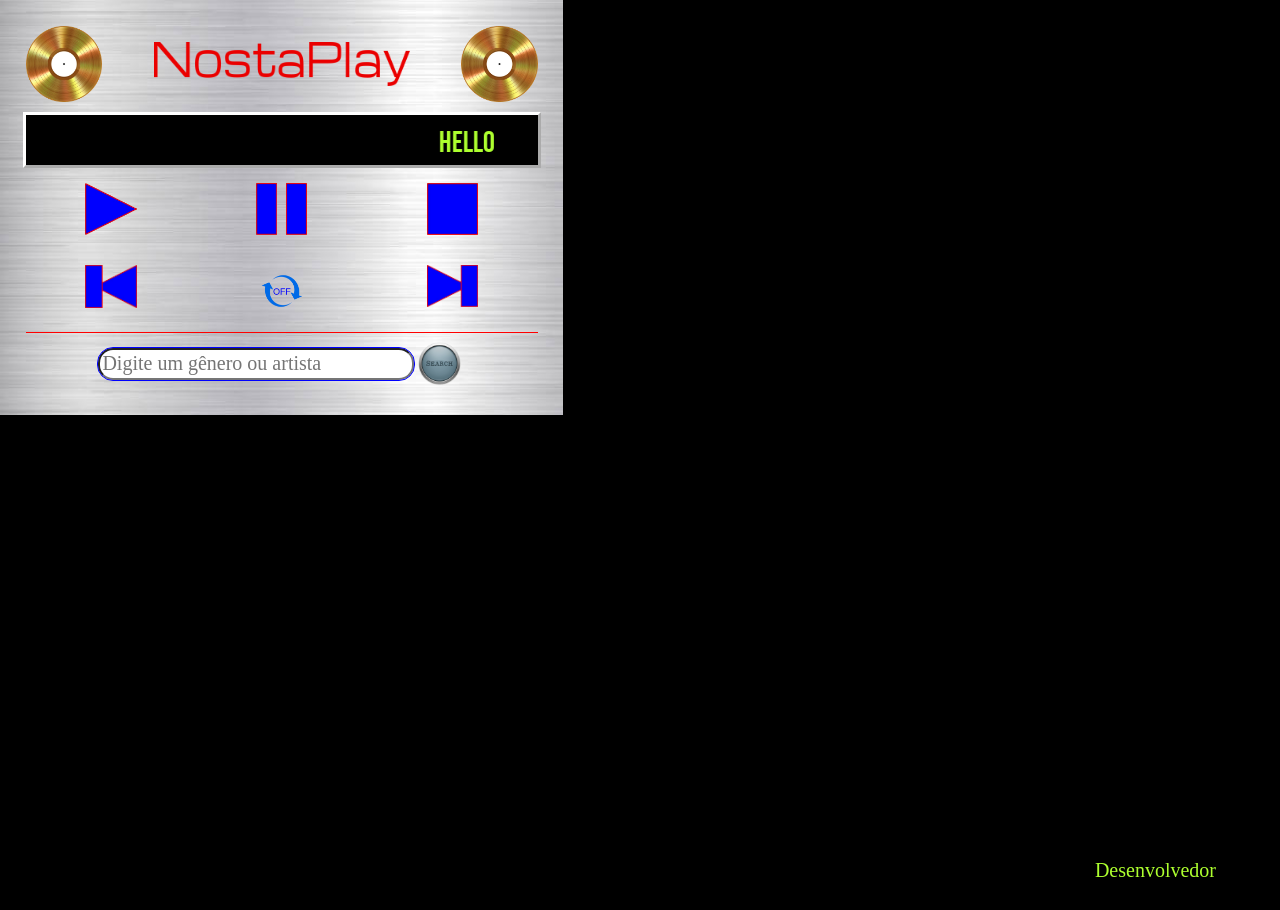
<file: deploy/player/xindex.html>
<!DOCTYPE html>
<html lang="pt-br">
<head>
    <meta charset="UTF-8">
    <meta name="viewport" content="width=device-width, initial-scale=1.0 user-scalable=no">
    <title>Nostaplay</title>
    <link rel="icon" type="image/x-icon" href="assets/img/play.png">
    <link rel="stylesheet" href="assets/style/style.css" type="text/css">
    <link rel="stylesheet" href="assets/style/normalize.css" type="text/css">
    <link rel="shortcut icon" href="assets/img/favicon.ico" type="image/png">
</head>
<body>
    <dialog id="ch"></dialog>
    <div id="master">
    <div id="deepmain">
        <div id="main">
            <div id="header">
                <img class="imghd" id="img1" src="assets/img/vinil.png" alt="vinil">
                <img id="title" src="assets/img/title.png" alt="title">
                <img class="imghd" id="img2" src="assets/img/vinil.png" alt="vinil">
            </div>
            <div id="player">
                <audio controls src="" id="song"></audio>
            </div>
            <div id="info">
                <marquee id="mq" direction="left">
                    <div id="painel">Hello</div>
                </marquee>
            </div>
            <div id="ctrl">
                <div id="ctrl1" class="ctrl"> 
                   <img onclick="play()" src="assets/img/play.png" alt="play">
                   <img onclick="pause()" src="assets/img/pause.png" alt="pause">
                   <img onclick="stop()" src="assets/img/stop.png" alt="stop">
                </div>
                <div id="ctrl2" class="ctrl">
                    <img onclick="previous()" src="assets/img/previous.png" alt="previous">
                    <img id="repeat" onclick="repeat()" src="assets/img/rptoff.png" alt="repeat">
                    <img onclick="next()" src="assets/img/next.png" alt="next">
                </div>
            </div>
        </div>
        <div id="pesq">
            <input id="termo" class="pesq" type="text" value="" placeholder="Digite um gênero ou artista">
            <img id="search" class="pesq" onclick="search()" src="assets/img/bt2.png" alt="search">
        </div>
    </div>
    <div id="res">
    </div>
    </div>
    <a id="author" href="https://sulivando.com.br" target="blank">Desenvolvedor</a>
    
    <script src="assets/script/xscript.js">
    </script>
</body>

</html>
</file>
<file: css/style.css>
* {
    margin: 0;
    padding: 0;
    box-sizing: border-box;
}

body {
    font-family: 'Segoe UI', Tahoma, Geneva, Verdana, sans-serif;
    background: linear-gradient(160deg, #0f0f0f, rgb(2, 37, 235), #0f0f0f);
    min-height: 100vh;
    color: #333;
}

.audio-player {
    max-width: 1400px;
    margin: 0 auto;
    background: rgba(255, 255, 255, 0.95);
    backdrop-filter: blur(10px);
    border-radius: 20px;
    box-shadow: 0 20px 40px rgba(0, 0, 0, 0.1);
    overflow: hidden;
    margin-top: 0;
    margin-bottom: 20px;
}

/* Header */
.player-header {
    background: linear-gradient(160deg, #0f0f0f, rgb(2, 37, 235), #0f0f0f);
    color: white;
    padding: 20px 30px;
    display: flex;
    justify-content: space-between;
    align-items: center;
}

.player-header h1 {
    font-size: 1.8rem;
    font-weight: 600;
}

.player-header h1 i {
    margin-right: 10px;
    color: #3498db;
}

.search-container {
    display: flex;
    align-items: center;
    gap: 10px;
}

.search-input {
    padding: 10px 15px;
    border: none;
    border-radius: 25px;
    background: rgba(255, 255, 255, 0.1);
    color: white;
    width: 300px;
    backdrop-filter: blur(10px);
}

.search-input::placeholder {
    color: rgba(255, 255, 255, 0.7);
}

.search-btn {
    background: #3498db;
    border: none;
    color: white;
    padding: 10px 15px;
    border-radius: 50%;
    cursor: pointer;
    transition: all 0.3s ease;
}

.search-btn:hover {
    background: #2980b9;
    transform: scale(1.1);
}

/* Player Container */
.player-container {
    display: flex;
    min-height: 600px;
}

/* Sidebar */
.sidebar {
    width: 300px;
    background: #f8f9fa;
    border-right: 1px solid #e9ecef;
    padding: 20px;
    overflow-y: auto;
}

.sidebar-section {
    margin-bottom: 30px;
}

.sidebar-section h3 {
    color: #2c3e50;
    margin-bottom: 15px;
    font-size: 1.1rem;
    display: flex;
    align-items: center;
    gap: 8px;
}

.folder-list, .playlist {
    max-height: 250px;
    overflow-y: auto;
}

.folder-item, .playlist-item {
    padding: 10px 15px;
    background: white;
    margin-bottom: 5px;
    border-radius: 8px;
    cursor: pointer;
    transition: all 0.3s ease;
    border: 1px solid #e9ecef;
}

.g{
border-bottom: blue solid 2px;
background-color: black;
font-weight: bold;
color: white;
}

.b{
    color: blue;
}

.folder-item:hover, .playlist-item:hover {
    background: #3498db;
    color: white;
    transform: translateX(5px);
}

.folder-item.active, .playlist-item.active {
    background: #2c3e50;
    color: white;
}

.empty-playlist, .loading {
    text-align: center;
    color: #6c757d;
    padding: 20px;
    font-style: italic;
}

/* Main Content */
.main-content {
    flex: 1;
    padding: 30px;
}

/* Now Playing */
.now-playing {
    background: linear-gradient(160deg, #0f0f0f, rgb(2, 37, 235), #0f0f0f);
    color: white;
    padding: 30px;
    border-radius: 15px;
    margin-bottom: 30px;
    box-shadow: 0 10px 30px rgba(0, 0, 0, 0.2);
}

.track-info {
    display: flex;
    align-items: center;
    margin-bottom: 25px;
    gap: 20px;
}

.track-artwork {
    width: 80px;
    height: 80px;
    background: rgba(255, 255, 255, 0.2);
    border-radius: 15px;
    display: flex;
    align-items: center;
    justify-content: center;
    font-size: 2rem;
    backdrop-filter: blur(10px);
}

.track-details h2 {
    font-size: 1.5rem;
    margin-bottom: 5px;
}

.track-details p {
    opacity: 0.8;
    font-size: 1rem;
}

/* Audio Controls */
.audio-controls {
    display: flex;
    flex-direction: column;
    gap: 20px;
}

.control-buttons {
    display: flex;
    justify-content: center;
    gap: 15px;
}

.control-btn {
    background: rgba(255, 255, 255, 0.2);
    border: none;
    color: white;
    width: 50px;
    height: 50px;
    border-radius: 50%;
    cursor: pointer;
    transition: all 0.3s ease;
    display: flex;
    align-items: center;
    justify-content: center;
    font-size: 1.2rem;
    backdrop-filter: blur(10px);
}

.control-btn:hover {
    background: rgba(255, 255, 255, 0.3);
    transform: scale(1.1);
}

.control-btn.play-pause {
    width: 60px;
    height: 60px;
    font-size: 1.5rem;
    background: rgba(255, 255, 255, 0.3);
}

.control-btn.active {
    background: #3498db;
}

/* Progress Bar */
.progress-container {
    display: flex;
    align-items: center;
    gap: 15px;
}

.progress-bar {
    flex: 1;
    position: relative;
    height: 6px;
    background: rgba(255, 255, 255, 0.3);
    border-radius: 3px;
    overflow: hidden;
}

.progress-fill {
    height: 100%;
    background: white;
    border-radius: 3px;
    width: 0%;
    transition: width 0.1s ease;
}

.progress-slider {
    position: absolute;
    top: 0;
    left: 0;
    width: 100%;
    height: 100%;
    opacity: 0;
    cursor: pointer;
}

/* Volume Control */
.volume-container {
    display: flex;
    align-items: center;
    gap: 10px;
}

.volume-bar {
    width: 100px;
    height: 6px;
    background: rgba(255, 255, 255, 0.3);
    border-radius: 3px;
    position: relative;
    display: none;
}

.volume-slider {
    width: 100%;
    height: 100%;
    opacity: 0;
    cursor: pointer;
}

/* Song List Section */
.song-list-section {
    background: white;
    border-radius: 15px;
    padding: 25px;
    box-shadow: 0 5px 20px rgba(0, 0, 0, 0.1);
}

.section-header {
    display: flex;
    justify-content: space-between;
    align-items: center;
    margin-bottom: 20px;
    padding-bottom: 15px;
    border-bottom: 2px solid #f8f9fa;
}

.section-header h3 {
    color: #2c3e50;
    font-size: 1.3rem;
}

.view-controls {
    display: flex;
    gap: 10px;
}

.btn-primary, .btn-secondary {
    padding: 8px 16px;
    border: none;
    border-radius: 8px;
    cursor: pointer;
    transition: all 0.3s ease;
    font-size: 0.9rem;
    display: flex;
    align-items: center;
    gap: 5px;
}

.btn-primary {
    background: #3498db;
    color: white;
}

.btn-primary:hover {
    background: #2980b9;
    transform: translateY(-2px);
}

.btn-secondary {
    background: #f8f9fa;
    color: #6c757d;
    border: 1px solid #e9ecef;
}

.btn-secondary:hover {
    background: #e9ecef;
}

/* Song List */
.song-list {
    max-height: 400px;
    overflow-y: auto;
}

.song-item {
    display: flex;
    align-items: center;
    padding: 15px;
    border-radius: 10px;
    margin-bottom: 8px;
    cursor: pointer;
    transition: all 0.3s ease;
    border: 1px solid transparent;
}

.song-item:hover {
    background: #f8f9fa;
    border-color: #3498db;
    transform: translateX(5px);
}

.song-item.playing {
    background: linear-gradient(135deg, #3498db, #2980b9);
    color: white;
}

.song-info {
    flex: 1;
    display: flex;
    flex-direction: column;
    gap: 5px;
}

.song-title {
    font-weight: 600;
    font-size: 1rem;
}

.song-details {
    font-size: 0.85rem;
    opacity: 0.7;
}

.song-duration {
    color: #6c757d;
    font-size: 0.9rem;
    margin-left: 15px;
}

.song-actions {
    display: flex;
    gap: 8px;
    opacity: 0;
    transition: opacity 0.3s ease;
}

.song-item:hover .song-actions {
    opacity: 1;
}

.action-btn {
    background: none;
    border: none;
    color: #6c757d;
    cursor: pointer;
    padding: 5px;
    border-radius: 4px;
    transition: all 0.3s ease;
}

.action-btn:hover {
    background: #e9ecef;
    color: #3498db;
}

/* Loading Overlay */
.loading-overlay {
    position: fixed;
    top: 0;
    left: 0;
    width: 100%;
    height: 100%;
    background: rgba(0, 0, 0, 0.8);
    display: none;
    align-items: center;
    justify-content: center;
    flex-direction: column;
    color: white;
    z-index: 1000;
}

.spinner {
    width: 50px;
    height: 50px;
    border: 4px solid rgba(255, 255, 255, 0.3);
    border-top: 4px solid white;
    border-radius: 50%;
    animation: spin 1s linear infinite;
    margin-bottom: 20px;
}

#total{
display:none;
}

@keyframes spin {
    0% { transform: rotate(0deg); }
    100% { transform: rotate(360deg); }
}

/* Context Menu */
.context-menu {
    position: fixed;
    background: white;
    border-radius: 8px;
    box-shadow: 0 5px 20px rgba(0, 0, 0, 0.2);
    padding: 8px 0;
    display: none;
    z-index: 1001;
    min-width: 150px;
}

.context-item {
    padding: 10px 15px;
    cursor: pointer;
    transition: background 0.3s ease;
    display: flex;
    align-items: center;
    gap: 10px;
}

.context-item:hover {
    background: #f8f9fa;
}

/* Responsive Design */
@media (max-width: 768px) {
    .player-container {
        flex-direction: column;
    }
    
    .sidebar {
        width: 100%;
        max-height: 200px;
    }
    
    .player-header {
        flex-direction: column;
        gap: 15px;
    }
    
    .search-input {
        width: 100%;
    }
    
    .track-info {
        flex-direction: column;
        text-align: center;
    }
    
    .control-buttons {
        flex-wrap: wrap;
    }
    
    .progress-container {
        flex-direction: column;
        gap: 10px;
    }
}

/* Scrollbar Styling */
::-webkit-scrollbar {
    width: 8px;
}

::-webkit-scrollbar-track {
    background: #f1f1f1;
    border-radius: 4px;
}

::-webkit-scrollbar-thumb {
    background: #c1c1c1;
    border-radius: 4px;
}

::-webkit-scrollbar-thumb:hover {
    background: #a8a8a8;
}

.g:hover{
    background-color: orangered

}
</file>
<file: new/css/style.css>
* {
    margin: 0;
    padding: 0;
    box-sizing: border-box;
}

body {
    font-family: 'Segoe UI', Tahoma, Geneva, Verdana, sans-serif;
    background: linear-gradient(160deg, #0f0f0f, rgb(2, 37, 235), #0f0f0f);
    min-height: 100vh;
    color: #333;
}

.audio-player {
    max-width: 1400px;
    margin: 0 auto;
    background: rgba(255, 255, 255, 0.95);
    backdrop-filter: blur(10px);
    border-radius: 20px;
    box-shadow: 0 20px 40px rgba(0, 0, 0, 0.1);
    overflow: hidden;
    margin-top: 0;
    margin-bottom: 20px;
}

/* Header */
.player-header {
    background: linear-gradient(160deg, #0f0f0f, rgb(2, 37, 235), #0f0f0f);
    color: white;
    padding: 20px 30px;
    display: flex;
    justify-content: space-between;
    align-items: center;
}

.player-header h1 {
    font-size: 1.8rem;
    font-weight: 600;
}

.player-header h1 i {
    margin-right: 10px;
    color: #3498db;
}

.search-container {
    display: flex;
    align-items: center;
    gap: 10px;
}

.search-input {
    padding: 10px 15px;
    border: none;
    border-radius: 25px;
    background: rgba(255, 255, 255, 0.1);
    color: white;
    width: 300px;
    backdrop-filter: blur(10px);
}

.search-input::placeholder {
    color: rgba(255, 255, 255, 0.7);
}

.search-btn {
    background: #3498db;
    border: none;
    color: white;
    padding: 10px 15px;
    border-radius: 50%;
    cursor: pointer;
    transition: all 0.3s ease;
}

.search-btn:hover {
    background: #2980b9;
    transform: scale(1.1);
}

/* Player Container */
.player-container {
    display: flex;
    min-height: 600px;
}

/* Sidebar */
.sidebar {
    width: 300px;
    background: #f8f9fa;
    border-right: 1px solid #e9ecef;
    padding: 20px;
    overflow-y: auto;
}

.sidebar-section {
    margin-bottom: 30px;
}

.sidebar-section h3 {
    color: #2c3e50;
    margin-bottom: 15px;
    font-size: 1.1rem;
    display: flex;
    align-items: center;
    gap: 8px;
}

.folder-list, .playlist {
    max-height: 250px;
    overflow-y: auto;
}

.folder-item, .playlist-item {
    padding: 10px 15px;
    background: white;
    margin-bottom: 5px;
    border-radius: 8px;
    cursor: pointer;
    transition: all 0.3s ease;
    border: 1px solid #e9ecef;
}

.g{
border-bottom: blue solid 2px;
background-color: black;
font-weight: bold;
color: white;
}

.b{
    color: blue;
}

.folder-item:hover, .playlist-item:hover {
    background: #3498db;
    color: white;
    transform: translateX(5px);
}

.folder-item.active, .playlist-item.active {
    background: #2c3e50;
    color: white;
}

.empty-playlist, .loading {
    text-align: center;
    color: #6c757d;
    padding: 20px;
    font-style: italic;
}

/* Main Content */
.main-content {
    flex: 1;
    padding: 30px;
}

/* Now Playing */
.now-playing {
    background: linear-gradient(160deg, #0f0f0f, rgb(2, 37, 235), #0f0f0f);
    color: white;
    padding: 30px;
    border-radius: 15px;
    margin-bottom: 30px;
    box-shadow: 0 10px 30px rgba(0, 0, 0, 0.2);
}

.track-info {
    display: flex;
    align-items: center;
    margin-bottom: 25px;
    gap: 20px;
}

.track-artwork {
    width: 80px;
    height: 80px;
    background: rgba(255, 255, 255, 0.2);
    border-radius: 15px;
    display: flex;
    align-items: center;
    justify-content: center;
    font-size: 2rem;
    backdrop-filter: blur(10px);
}

.track-details h2 {
    font-size: 1.5rem;
    margin-bottom: 5px;
}

.track-details p {
    opacity: 0.8;
    font-size: 1rem;
}

/* Audio Controls */
.audio-controls {
    display: flex;
    flex-direction: column;
    gap: 20px;
}

.control-buttons {
    display: flex;
    justify-content: center;
    gap: 15px;
}

.control-btn {
    background: rgba(255, 255, 255, 0.2);
    border: none;
    color: white;
    width: 50px;
    height: 50px;
    border-radius: 50%;
    cursor: pointer;
    transition: all 0.3s ease;
    display: flex;
    align-items: center;
    justify-content: center;
    font-size: 1.2rem;
    backdrop-filter: blur(10px);
}

.control-btn:hover {
    background: rgba(255, 255, 255, 0.3);
    transform: scale(1.1);
}

.control-btn.play-pause {
    width: 60px;
    height: 60px;
    font-size: 1.5rem;
    background: rgba(255, 255, 255, 0.3);
}

.control-btn.active {
    background: #3498db;
}

/* Progress Bar */
.progress-container {
    display: flex;
    align-items: center;
    gap: 15px;
}

.progress-bar {
    flex: 1;
    position: relative;
    height: 6px;
    background: rgba(255, 255, 255, 0.3);
    border-radius: 3px;
    overflow: hidden;
}

.progress-fill {
    height: 100%;
    background: white;
    border-radius: 3px;
    width: 0%;
    transition: width 0.1s ease;
}

.progress-slider {
    position: absolute;
    top: 0;
    left: 0;
    width: 100%;
    height: 100%;
    opacity: 0;
    cursor: pointer;
}

/* Volume Control */
.volume-container {
    display: flex;
    align-items: center;
    gap: 10px;
}

.volume-bar {
    width: 100px;
    height: 6px;
    background: rgba(255, 255, 255, 0.3);
    border-radius: 3px;
    position: relative;
    display: none;
}

.volume-slider {
    width: 100%;
    height: 100%;
    opacity: 0;
    cursor: pointer;
}

/* Song List Section */
.song-list-section {
    background: white;
    border-radius: 15px;
    padding: 25px;
    box-shadow: 0 5px 20px rgba(0, 0, 0, 0.1);
}

.section-header {
    display: flex;
    justify-content: space-between;
    align-items: center;
    margin-bottom: 20px;
    padding-bottom: 15px;
    border-bottom: 2px solid #f8f9fa;
}

.section-header h3 {
    color: #2c3e50;
    font-size: 1.3rem;
}

.view-controls {
    display: flex;
    gap: 10px;
}

.btn-primary, .btn-secondary {
    padding: 8px 16px;
    border: none;
    border-radius: 8px;
    cursor: pointer;
    transition: all 0.3s ease;
    font-size: 0.9rem;
    display: flex;
    align-items: center;
    gap: 5px;
}

.btn-primary {
    background: #3498db;
    color: white;
}

.btn-primary:hover {
    background: #2980b9;
    transform: translateY(-2px);
}

.btn-secondary {
    background: #f8f9fa;
    color: #6c757d;
    border: 1px solid #e9ecef;
}

.btn-secondary:hover {
    background: #e9ecef;
}

/* Song List */
.song-list {
    max-height: 400px;
    overflow-y: auto;
}

.song-item {
    display: flex;
    align-items: center;
    padding: 15px;
    border-radius: 10px;
    margin-bottom: 8px;
    cursor: pointer;
    transition: all 0.3s ease;
    border: 1px solid transparent;
}

.song-item:hover {
    background: #f8f9fa;
    border-color: #3498db;
    transform: translateX(5px);
}

.song-item.playing {
    background: linear-gradient(135deg, #3498db, #2980b9);
    color: white;
}

.song-info {
    flex: 1;
    display: flex;
    flex-direction: column;
    gap: 5px;
}

.song-title {
    font-weight: 600;
    font-size: 1rem;
}

.song-details {
    font-size: 0.85rem;
    opacity: 0.7;
}

.song-duration {
    color: #6c757d;
    font-size: 0.9rem;
    margin-left: 15px;
}

.song-actions {
    display: flex;
    gap: 8px;
    opacity: 0;
    transition: opacity 0.3s ease;
}

.song-item:hover .song-actions {
    opacity: 1;
}

.action-btn {
    background: none;
    border: none;
    color: #6c757d;
    cursor: pointer;
    padding: 5px;
    border-radius: 4px;
    transition: all 0.3s ease;
}

.action-btn:hover {
    background: #e9ecef;
    color: #3498db;
}

/* Loading Overlay */
.loading-overlay {
    position: fixed;
    top: 0;
    left: 0;
    width: 100%;
    height: 100%;
    background: rgba(0, 0, 0, 0.8);
    display: none;
    align-items: center;
    justify-content: center;
    flex-direction: column;
    color: white;
    z-index: 1000;
}

.spinner {
    width: 50px;
    height: 50px;
    border: 4px solid rgba(255, 255, 255, 0.3);
    border-top: 4px solid white;
    border-radius: 50%;
    animation: spin 1s linear infinite;
    margin-bottom: 20px;
}

#total{
display:none;
}

@keyframes spin {
    0% { transform: rotate(0deg); }
    100% { transform: rotate(360deg); }
}

/* Context Menu */
.context-menu {
    position: fixed;
    background: white;
    border-radius: 8px;
    box-shadow: 0 5px 20px rgba(0, 0, 0, 0.2);
    padding: 8px 0;
    display: none;
    z-index: 1001;
    min-width: 150px;
}

.context-item {
    padding: 10px 15px;
    cursor: pointer;
    transition: background 0.3s ease;
    display: flex;
    align-items: center;
    gap: 10px;
}

.context-item:hover {
    background: #f8f9fa;
}

/* Responsive Design */
@media (max-width: 768px) {
    .player-container {
        flex-direction: column;
    }
    
    .sidebar {
        width: 100%;
        max-height: 200px;
    }
    
    .player-header {
        flex-direction: column;
        gap: 15px;
    }
    
    .search-input {
        width: 100%;
    }
    
    .track-info {
        flex-direction: column;
        text-align: center;
    }
    
    .control-buttons {
        flex-wrap: wrap;
    }
    
    .progress-container {
        flex-direction: column;
        gap: 10px;
    }
}

/* Scrollbar Styling */
::-webkit-scrollbar {
    width: 8px;
}

::-webkit-scrollbar-track {
    background: #f1f1f1;
    border-radius: 4px;
}

::-webkit-scrollbar-thumb {
    background: #c1c1c1;
    border-radius: 4px;
}

::-webkit-scrollbar-thumb:hover {
    background: #a8a8a8;
}

.g:hover{
    background-color: orangered

}
</file>
<file: deploy/player/assets/style/style.css>
*{
  width: 100%;
  height: 100%;
  margin: 0;
  padding: 0;
}
@font-face {
  font-family: uc;
  src: url("../font/BebasNeue-Regular.ttf");
}
@keyframes vinil {
  0% {
    transform: rotate(0deg);
  }

  10% {
    transform: rotate(36deg);
  }

  20% {
    transform: rotate(72deg);
  }

  30% {
    transform: rotate(108deg);
  }

  40% {
    transform: rotate(144deg);
  }

  50% {
    transform: rotate(180deg);
  }

  60% {
    transform: rotate(216deg);
  }

  70% {
    transform: rotate(252deg);
  }

  80% {
    transform: rotate(288deg);
  }

  90% {
    transform: rotate(324deg);
  }

  100% {
    transform: rotate(360deg);
  }

}

@keyframes info {

  0% {
    left: 0px;
  }

  100% {
    left: 70%;
  }
}


body {
  background-color: black;
  font-size: 20px;

}

::-webkit-scrollbar {
  display: none;
}
::-moz-webkit-scrollbar {
  display: none;
}


#deepmain {
  position: fixed;
  z-index: 1;
  top: 0;
  /* background-image: linear-gradient(gray, white, gray); */
  background-image: url("../img/aço3.jpg");
  background-size: cover;
  display: flex;
  flex-direction: column;
  align-items: center;
  padding: 2%;
  left: 0%;
  height: fit-content;
  width: 96%;
}

#main {
  /* background-color: gray; */
  display: flex;
  flex-direction: column;
  align-items: center;
  justify-content: center;
}

#header {
  display: flex;
  justify-content: space-between;
  align-items: center;
  width: 100%;
  height: 40%;

}

#title {
  width: 50%;
}

.imghd {
  width: 15%;
  height: 100%;
  animation-name: vinil;
  animation: vinil 20s linear 0s infinite none;
}


.fastpanel {
  display: none;
}

#info {
  border: outset 3px white;
  background-color: black;
  color: greenyellow;
  width: 100%;
  margin-top: 10px;
}

marquee {
  width: 98%;
  padding-top: 2%;
  font-size: 2em;
  text-transform: uppercase;
  font-family:uc, 'Lucida Sans', 'Lucida Sans Regular', 'Lucida Grande', 'Lucida Sans Unicode', Geneva, Verdana, sans-serif;
}

#ctrl {
  display: flex;
  flex-direction: column;
  align-items: center;
  height: 60%;
  width: 100%;
}


.ctrl {
  padding: 5%;
  display: flex;
  flex-direction: row;
  justify-content: space-around;
}


#ctrl img {
  width: 10%;
  height: 100%;

}


#ctrl img:active,#pesq img:active {
  transform: scale(1.5, 1.5);

}

#player {
  display: none
}


#pesq {
  border-top: solid red 1px;
  width: 100%;
  display: flex;
  justify-content: center;
  padding-top: 1%;
  align-items: center;
  box-sizing: border-box;
}

#termo{
  width: 60%;
  border-radius: 15px;
  outline: 1px solid blue;
  padding: 0.5%;
  font-size: 0.7em;
}


#termo:focus{
  outline-color: green;
}

#search {
  width: 10%;
  cursor: pointer;
}


#res {
  z-index: 0;
  width: 70%;
  margin-top: 330px;
  margin-left: 2%;
}

ul {
  
  width: fit-content;
  
}

li {
  width: fit-content;
  color: aliceblue;
  list-style-type: none;
  padding: 3px 0 3px 0;
  text-wrap: nowrap;
  height: fit-content;
  margin-bottom: 5px;
}

li:hover {
  color: burlywood;
  cursor: pointer;
}

li:active {
  color: red;
}

#ctrl img:hover {
  cursor: pointer;
}

/* dialog{
  color: rgb(5, 43, 5);
	position:fixed;
  height: fit-content;
	top:20px;
	right:5px;
  padding: 5px;
  border: none;
  background-image: linear-gradient(gray,white,gray);

} */

@media screen and (orientation:landscape){
  #master{
    display: flex;
    justify-content: start;
    width: 80%;
  }

  #deepmain {
    width: 40%;
    left: 0%;
  }

  .ctrl {
    padding: 3%;
  }

  marquee {
    font-size: 1.5em; 
    width: 98%;
  }

  ul {
  }

  #res {
    width: 30%;
    margin-top: 1%;
    margin-left: 56%;
  }
  ::-webkit-scrollbar {
    display: none;
  }
}

@media screen and (orientation:landscape) and (min-width:1024px){
  #res {
    width: 30%;
    position: relative;
  }

   #termo{
    font-size: 1em;
  }

}









/* @media screen and (orientation:landscape) and (min-width:720px) and (max-width:920px) {

  #deepmain {
    width: 40%;
    left: 0%;

  }

  .ctrl {
    padding: 3%;
  }

  ul {
    margin-top: 5%;
  }

  #res {
    margin-left: 47%;
    width: 50%;
  }

  ::-webkit-scrollbar {
    display: none;
  }

}

@media screen and (orientation:landscape) and (min-width:921px) and (max-width:1380px) {

  #deepmain {
    width: 40%;
    left: 0%;

  }



  .ctrl {
    padding: 3%;
  }

  ul {
    margin-top: 3%;
  }

  #res {
    margin-left: 50%;
  }
  ::-webkit-scrollbar {
    display: none;
  }

}

@media screen and (orientation:landscape) and (min-width:320px) and (max-width:719px) {

  #deepmain {
    width: 40%;
    left: 0%;
  }

  .ctrl {
    padding: 3%;
  }

  marquee {
    font-size: 1.5em;
    
    width: 98%;
  }

  ul {
    margin-top: 2%;
  }

  #res {
    margin-left: 63%;
  }
  ::-webkit-scrollbar {
    display: none;
  }
}
*/


@media screen and (min-width:360px) and (orientation:portrait) {
  ul {
    margin-top: 360px;
  }
  ::-webkit-scrollbar {
    display: none;
  }

}

@media screen and (min-width:390px) and (orientation:portrait) {
  ul {
    margin-top: 380px;
  }
  ::-webkit-scrollbar {
    display: none;
  }

}

@media screen and (min-width:410px) and (orientation:portrait) {
  ul {
    margin-top: 400px;
  }
  ::-webkit-scrollbar {
    display: none;
  }

}

@media screen and (min-width:440px) and (orientation:portrait) {
  ul {
    margin-top: 420px;
  }
  ::-webkit-scrollbar {
    display: none;
  }

}

@media screen and (min-width:470px) and (orientation:portrait) {
  ul {
    margin-top: 440px;
  }
  ::-webkit-scrollbar {
    display: none;
  }

}
@media screen and (min-width:500px) and (orientation:portrait) {
  ul {
    margin-top: 460px;
  }
  ::-webkit-scrollbar {
    display: none;
  }

}
@media screen and (min-width:530px) and (orientation:portrait) {
  ul {
    margin-top: 480px;
  }
  ::-webkit-scrollbar {
    display: none;
  }

}
@media screen and (min-width:560px) and (orientation:portrait) {
  ul {
    margin-top: 500px;
  }
  ::-webkit-scrollbar {
    display: none;
  }

}
@media screen and (min-width:590px) and (orientation:portrait) {
  ul {
    margin-top: 520px;
  }
  ::-webkit-scrollbar {
    display: none;
  }

}

@media screen and (min-width:610px) and (orientation:portrait) {
  ul {
    margin-top: 540px;
  }
  ::-webkit-scrollbar {
    display: none;
  }

}
@media screen and (min-width:640px) and (orientation:portrait) {
  ul {
    margin-top: 560px;
  }
  ::-webkit-scrollbar {
    display: none;
  }

}
@media screen and (min-width:670px) and (orientation:portrait) {
  ul {
    margin-top: 580px;
  }
  ::-webkit-scrollbar {
    display: none;
  }

}
@media screen and (min-width:700px) and (orientation:portrait) {
  ul {
    margin-top: 600px;
  }
  ::-webkit-scrollbar {
    display: none;
  }

   #termo{
    font-size: 1.8em;
    border-radius: 25px;
  }

}
@media screen and (min-width:730px) and (orientation:portrait) {
  ul {
    margin-top: 620px;
  }
  ::-webkit-scrollbar {
    display: none;
  }

}
@media screen and (min-width:760px) and (orientation:portrait) {
  ul {
    margin-top: 640px;
  }
  ::-webkit-scrollbar {
    display: none;
  }

}
@media screen and (min-width:790px) and (orientation:portrait) {
  ul {
    margin-top: 660px;
  }
  ::-webkit-scrollbar {
    display: none;
  }

}
@media screen and (min-width:810px) and (orientation:portrait) {
  ul {
    margin-top: 680px;
  }
  ::-webkit-scrollbar {
    display: none;
  }

}
@media screen and (min-width:840px) and (orientation:portrait) {
  ul {
    margin-top: 700px;
  }
  ::-webkit-scrollbar {
    display: none;
  }

}
@media screen and (min-width:870px) and (orientation:portrait) {
  ul {
    margin-top: 720px;
  }
  ::-webkit-scrollbar {
    display: none;
  }

}

@media screen and (min-width:900px) and (orientation:portrait) {
  ul {
    margin-top: 740px;
  }
  ::-webkit-scrollbar {
    display: none;
  }

}
@media screen and (min-width:930px) and (orientation:portrait) {
  ul {
    margin-top: 760px;
  }
  ::-webkit-scrollbar {
    display: none;
  }

}
@media screen and (min-width:960px) and (orientation:portrait) {
  ul {
    margin-top: 780px;
  }
  ::-webkit-scrollbar {
    display: none;
  }

}
@media screen and (min-width:980px) and (orientation:portrait) {
  ul {
    margin-top: 800px;
  }
  ::-webkit-scrollbar {
    display: none;
  }

}
@media screen and (min-width:1010px) and (orientation:portrait) {
  ul {
    margin-top: 820px;
  }
  ::-webkit-scrollbar {
    display: none;
  }

     #termo{
    font-size: 2em;
  }

}

 
/* @media screen and (min-width:530px) and (orientation:portrait) {
  ul {
    margin-top: 500px;
    
  }
  ::-webkit-scrollbar {
    display: none;
  }

}
@media screen and (min-width:530px) and (orientation:portrait) {
  ul {
    margin-top: 500px;
    
  }
  ::-webkit-scrollbar {
    display: none;
  }

} */

/*
  @media screen and (min-width:720px){

    h1{
      font-size: 3em;
    }

  }

  @media screen and (min-width:810px) and (orientation:portrait){
  #main, #res{
    left:3.5%
  }
  #res{
    left:3%
  }
  }


  @media screen and (max-width:720px) and (orientation:landscape){
    #main, #res{
      left:23%
    }
    #res{
      left:22%
    }
    } */

/* 
    @media screen and (max-width:320px){
      #deepmain{
        position: fixed;
        z-index: 1;
        top: 0;
        width: 90%;
        left: 5%;
        height: fit-content;
      }
      
       #main{
          background-image: linear-gradient(gray,white,gray);
          border: 2px solid red;
          border-radius: 15px;
          padding: 10px;
        }
      
        #header{
          display: flex;
          justify-content:space-between;
          align-items: center;
         
        }
      
       #title{
        
        
       }
      
        .imghd{
          width: 20%;
          height: 100%;
          animation-name: vinil;
          animation: vinil 20s linear 0s infinite none;
        }
      
      
      .fastpanel{
        display: none;
      }
      
        #info{
          height: fit-content;
          border: inset 5px red;
          background-color: black;
          color: greenyellow;
          position: relative;
          top: 5px;
        }
      
      marquee{
        width: 100%;
      }
        #ctrl{
          position: relative;
          top: 10px;
          display: flex;
          flex-direction: column;
          align-items: center;
        }
      
      
        .ctrl{
          padding: 5%;
          width: 100%;
          display: flex;
          flex-direction: row;
          justify-content: space-around;
        }
      
      
        #ctrl img{
          width: 10%;
          height: 100%;
        }
      
        #ctrl img:active{
          transform: scale(1.5,1.5);
      
        }
      
        #player{
          display:none
        }
      
      
        #pesq{
          position: relative;
          width: 90%;
          margin-top: 5px;
          text-align: center;
          padding: 5px;
          left: 3%;
        }
      
        .pesq{
          border: 1px solid red;
          text-align: center;
          margin-bottom: 5px;
        }
      
        #res{
          z-index: 0;
          position: relative;
          top: 5px;
          width: 90%;
          left: 5%;
          display: none;
          color: aliceblue;
        }
      
        li{
          list-style-type: none;
          margin-top: 3px;
          padding: 3px;
          text-wrap: nowrap;
        }
      
        li:hover{
          background-color:aqua ;
          color: black;
          cursor: pointer;
        }
      
        li:active{
          color:red;
        }
        #ctrl img:hover{
          cursor: pointer;
        }
      dialog{
        color: rgb(5, 43, 5);
        position:fixed;
        height: fit-content;
        top:20px;
        right:5px;
        padding: 5px;
        border: none;
        background-image: linear-gradient(gray,white,gray);
      
      }
    }
*/



#author{
  width: fit-content;
  height: fit-content;
  position: fixed;
  bottom: 2vh;
  right: 5vw;
  color: greenyellow;
  text-decoration: none;
}
#author:hover{
  color: yellow;
}

#author:visited{
  color: greenyellow;
}
</file>
